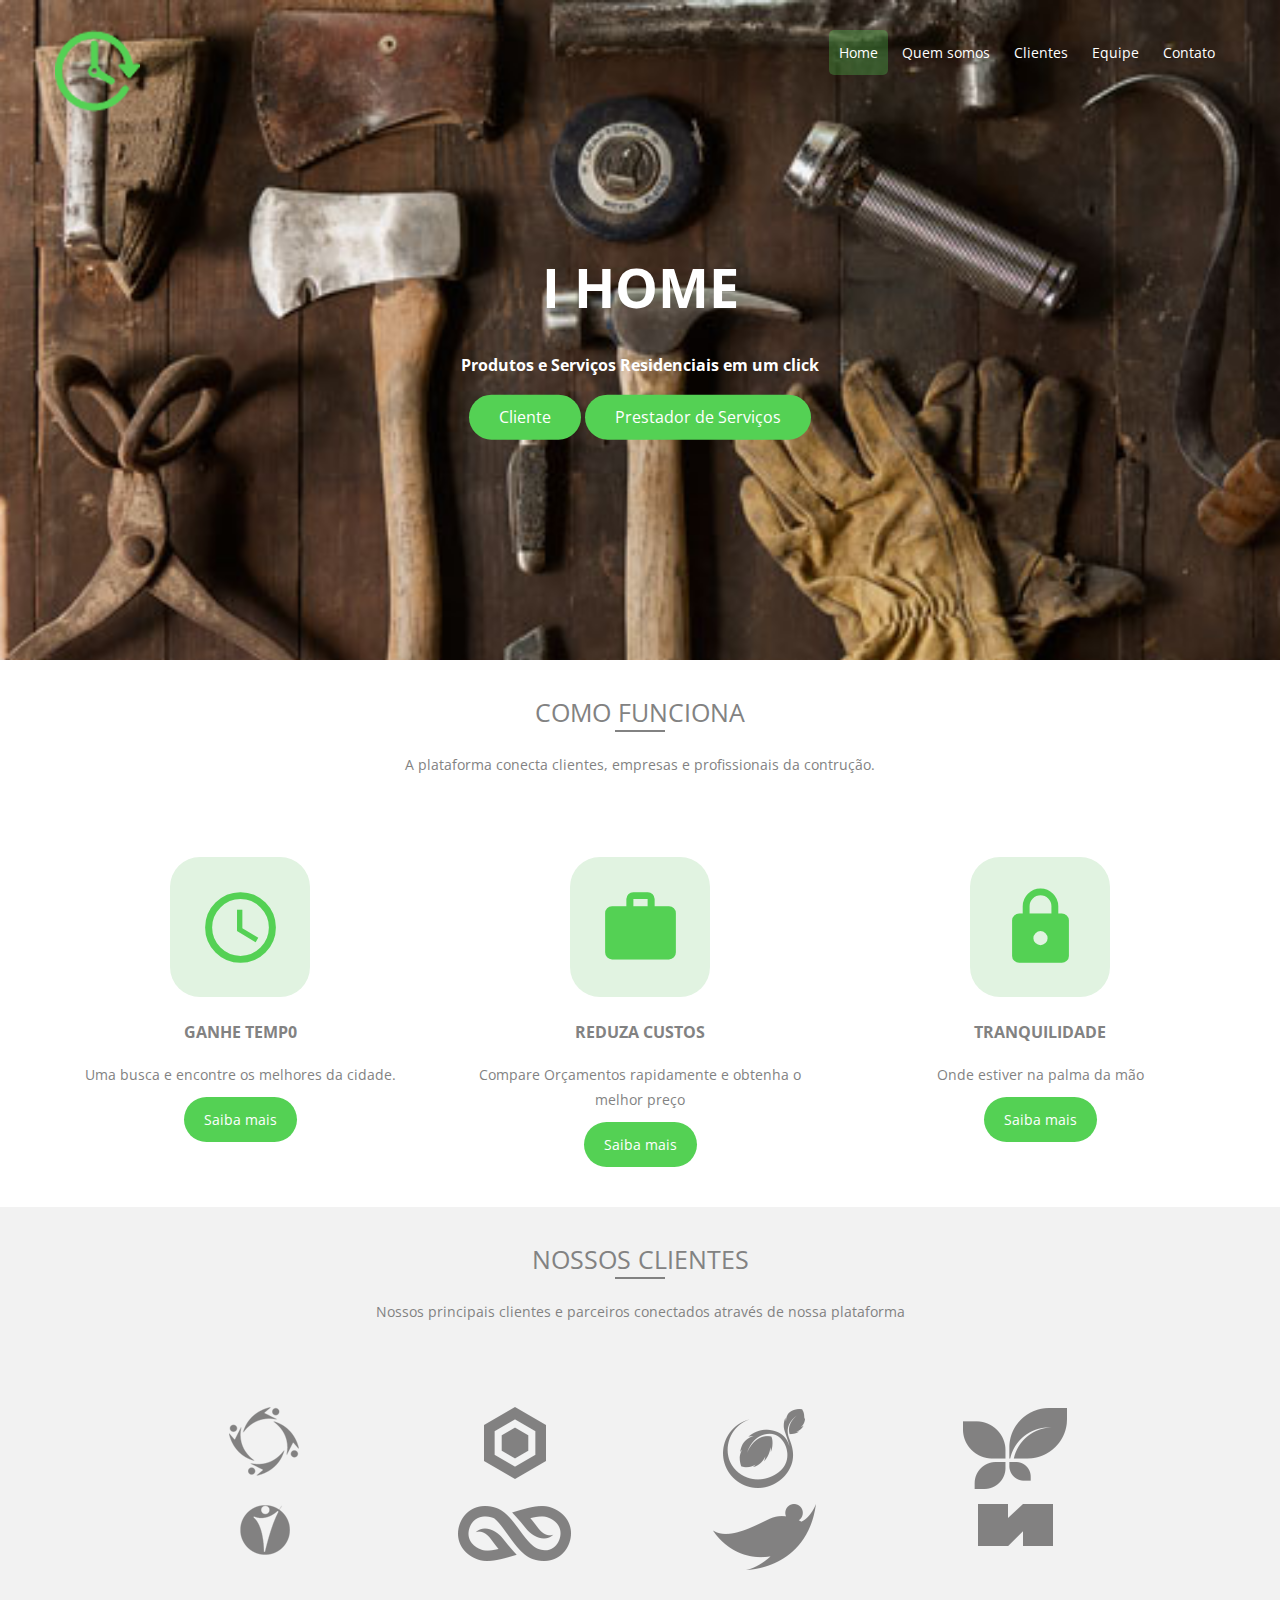
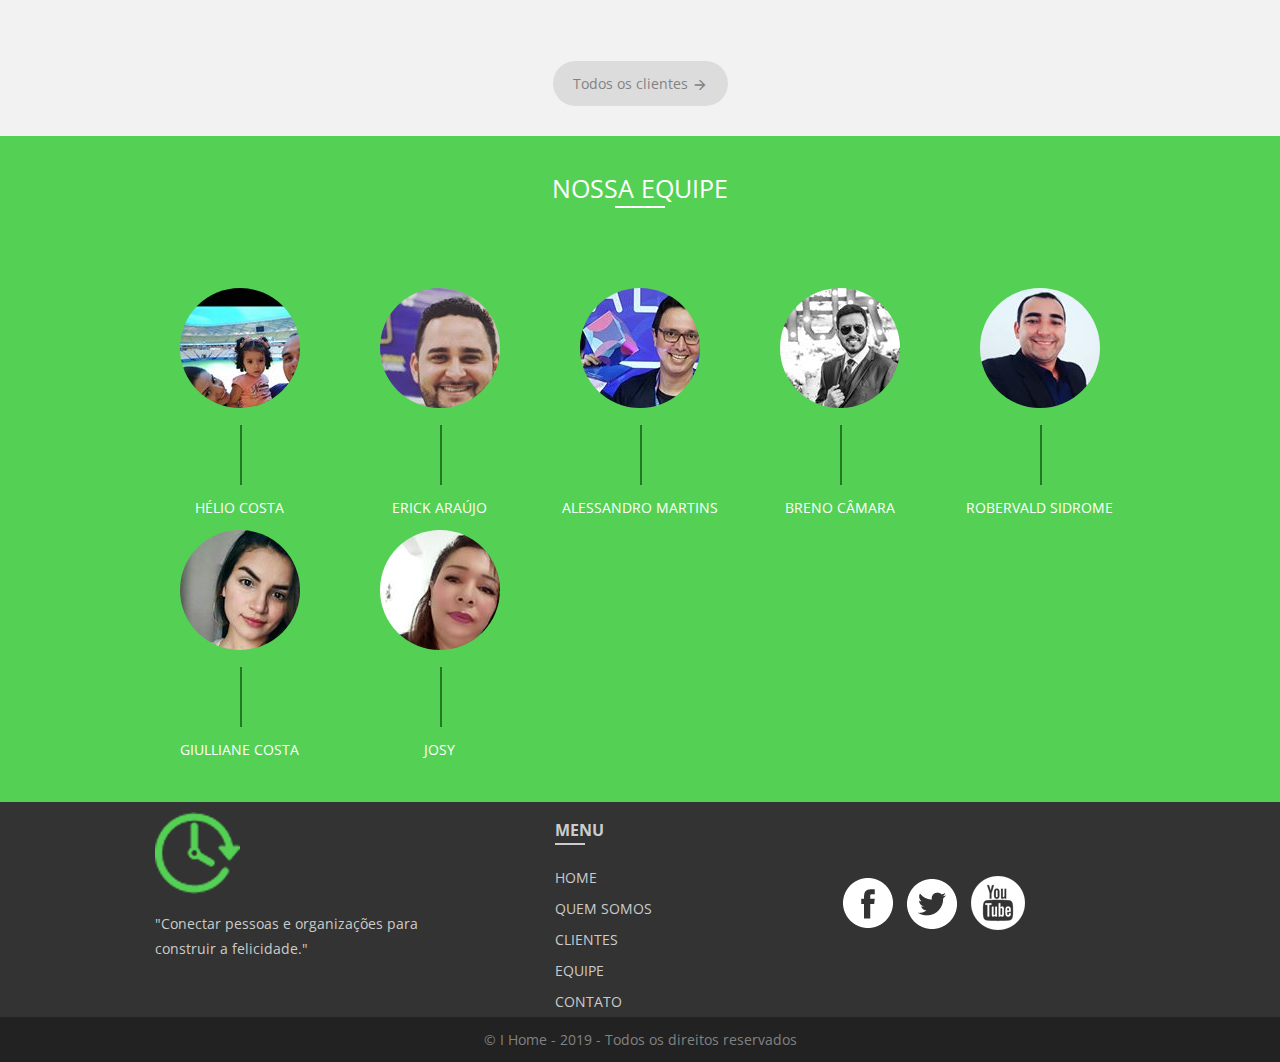
<file: index.html>
<!doctype html>
<html lang="pt-br">
<head>
  <meta charset="UTF-8">
  <meta http-equiv="X-UA-Compatible" content="IE=edge">
  <meta name="viewport" content="width=device-width, initial-scale=1">
  <title>IHome</title>
  <link href="https://fonts.googleapis.com/css?family=Open+Sans" rel="stylesheet">
  <link href="https://fonts.googleapis.com/icon?family=Material+Icons" rel="stylesheet">
  <link href="css/pages/home.min.css" rel="stylesheet">
</head>
<body>
  <header id="header" class="page-home">
    <div class="container">
      <div class="row">
        <div class="col col-desktop-3 col-6">
          
          <a href="index.html">
            <img src="images/clock.png" alt="Logo da IHome">
          </a>
        </div>
        <div class="col col-desktop-9 col-6">
          <nav>
            <ul>
              <li><a href="index.html" class="active">Home</a></li>
              <li><a href="quem-somos.html">Quem somos</a></li>
              <li><a href="clientes.html">Clientes</a></li>
              <li><a href="equipe.html">Equipe</a></li>
              <li><a href="contato.html">Contato</a></li>
            </ul>
          </nav>
        </div>
      </div>
      <div class="row">
        <div class="col col-desktop-12 title">
          <h1>I HOME</h1>
          <h3>Produtos e Serviços Residenciais em um click</h3>
          <a href="" class="btn">Cliente</a>
          <a href="" class="btn">Prestador de Serviços</a>
        </div>
      </div>
    </div>
  </header>
  <main>
    <section id="how-it-work" class="section section-center">
      <h2>Como funciona</h2>
      <p class="subtitle">A plataforma conecta clientes, empresas e profissionais da contrução.</p>

      <div class="container">
        <div class="row">
          <div class="col col-desktop-4">
            <div class="icon-container">
              <i class="material-icons">schedule</i>
            </div>
            <h3>GANHE TEMP0</h3>
            <p>Uma busca e encontre os melhores da cidade.</p>
            <p><a href="" class="btn">Saiba mais</a></p>
          </div>
          <div class="col col-desktop-4">
            <div class="icon-container">
              <i class="material-icons">work</i>
            </div>
            <h3>REDUZA CUSTOS</h3>
            <p>Compare Orçamentos rapidamente e obtenha o melhor preço</p>
            <p><a href="" class="btn">Saiba mais</a></p>
          </div>
          <div class="col col-desktop-4">
            <div class="icon-container">
              <i class="material-icons">https</i>
            </div>
            <h3>TRANQUILIDADE</h3>
            <p>Onde estiver na palma da mão</p>
            <p><a href="" class="btn">Saiba mais</a></p>
          </div>
        </div>
      </div>
    </section>
    <section id="customers" class="section section-center">
      <h2>NOSSOS CLIENTES</h2>
      <p class="subtitle">Nossos principais clientes e parceiros conectados através de nossa plataforma</p>

      <div class="container">
        <div class="row">
          <div class="col col-desktop-3"><img src="images/clientes/icon1.png" alt=""></div>
          <div class="col col-desktop-3"><img src="images/clientes/icon2.png" alt=""></div>
          <div class="col col-desktop-3"><img src="images/clientes/icon3.png" alt=""></div>
          <div class="col col-desktop-3"><img src="images/clientes/icon4.png" alt=""></div>
        </div>

        <div class="row">
          <div class="col col-desktop-3"><img src="images/clientes/icon5.png" alt=""></div>
          <div class="col col-desktop-3"><img src="images/clientes/icon6.png" alt=""></div>
          <div class="col col-desktop-3"><img src="images/clientes/icon7.png" alt=""></div>
          <div class="col col-desktop-3"><img src="images/clientes/icon8.png" alt=""></div>
        </div>
        <div class="row">
          <div class="col col-desktop-12">
            <a href="clientes.html" class="btn">Todos os clientes <i class="material-icons">arrow_forward</i></a>
          </div>
        </div>
      </div>
    </section>
    <section id="team" class="section section-center">
      <h2>Nossa equipe</h2>
      <p class="subtitle"></p>
      <div class="container">
        <div class="row">
          <div class="col col-offset-desktop-1 col-desktop-2">
            <div class="img-box-round"><img src="images/team/helio.jpg" alt=""></div>
            <p class="img-box-label">HÉLIO COSTA</p>
          </div>
          <div class="col col-desktop-2">
            <div class="img-box-round"><img src="images/team/erick.jpg" alt=""></div>
            <p class="img-box-label">ERICK ARAÚJO</p>
          </div>
          <div class="col col-desktop-2">
            <div class="img-box-round"><img src="images/team/alessandre.jpg" alt=""></div>
            <p class="img-box-label">ALESSANDRO MARTINS</p>
          </div>
          <div class="col col-desktop-2">
            <div class="img-box-round"><img src="images/team/brenocamara.jpg" alt=""></div>
            <p class="img-box-label">BRENO CÂMARA</p>
          </div>
          <div class="col col-desktop-2">
            <div class="img-box-round"><img src="images/team/robinho.jpg" alt=""></div>
            <p class="img-box-label">ROBERVALD SIDROME</p>
          </div>
        </div>
      </div>
      <div class="container">
        <div class="row">
          <div class="col col-offset-desktop-1 col-desktop-2">
            <div class="img-box-round"><img src="images/team/giulliane.jpg" alt=""></div>
            <p class="img-box-label">GIULLIANE COSTA</p>
          </div>
          <div class="col col-desktop-2">
            <div class="img-box-round"><img src="images/team/josilene.jpg" alt=""></div>
            <p class="img-box-label">JOSY</p>
          </div>
         
        </div>
      </div>
    </section>
  </main>
  <footer id="footer">
    <div class="container">
      <div class="row">
        <div class="col col-offset-desktop-1 col-desktop-3">
          <!--INCLUIR A LOGO DA PLATAFORMA-->
          <p><a href=""><img src="images/clock.png" alt="Logo da Chatschool"></a></p>
          <p>"Conectar pessoas e organizações para construir a felicidade."</p>
        </div>
        <div class="col col-offset-desktop-1 col-desktop-2 col-2">
          <h3>Menu</h3>
          <nav>
            <ul>
              <li><a href="index.html" class="active">Home</a></li>
              <li><a href="quem-somos.html">Quem somos</a></li>
              <li><a href="clientes.html">Clientes</a></li>
              <li><a href="equipe.html">Equipe</a></li>
              <li><a href="contato.html">Contato</a></li>
            </ul>
          </nav>
        </div>
        <div class="col col-desktop-3 social col-4">
          <a href=""><img src="images/social-facebook.png" alt=""></a>
          <a href=""><img src="images/social-twitter.png" alt=""></a>
          <a href=""><img src="images/social-youtube.png" alt=""></a>
        </div>
      </div>
    </div>
  </footer>

  <div id="copyright">
    &copy; I Home - 2019 - Todos os direitos reservados
  </div>
</body>
</html>
</file>
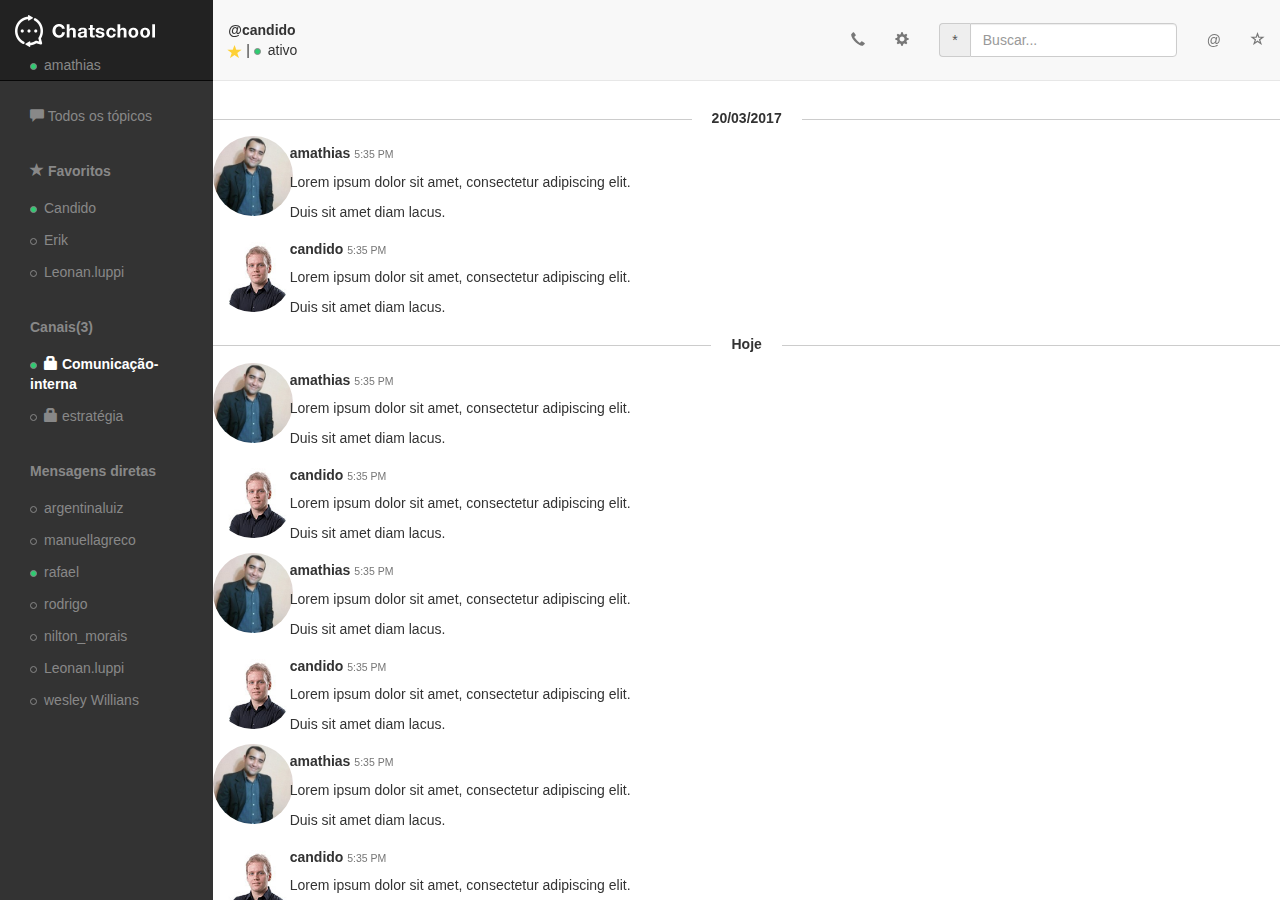
<file: projeto/index.html>
<!DOCTYPE html>
<html lang="pt-br">
<head>
  <base href="">
  <meta charset="utf-8">
  <meta http-equiv="X-UA-Compatible" content="IE=edge">
  <meta name="viewport" content="width=device-width, initial-scale=1">
  <!-- The above 3 meta tags *must* come first in the head; any other head content must come *after* these tags -->
  <title>chatschool</title>

  <!-- Bootstrap -->
  <link href="css/bootstrap.min.css" rel="stylesheet">
  <link rel="stylesheet" href="css/styles.css">

  <!-- HTML5 shim and Respond.js for IE8 support of HTML5 elements and media queries -->
  <!-- WARNING: Respond.js doesn't work if you view the page via file:// -->
  <!--[if lt IE 9]>
  <script src="https://oss.maxcdn.com/html5shiv/3.7.3/html5shiv.min.js"></script>
  <script src="https://oss.maxcdn.com/respond/1.4.2/respond.min.js"></script>
  <![endif]-->
</head>
<body>
<div class="container-fluid box-100-height">
  <div class="row box-100-height">
    <section id="sidenav" class="col-md-2 box-100-height">
      <div class="navbar navbar-inverse navbar-static-top">
        <div class="container-fluid">
          <div class="navbar-header">
            <a href="" class="navbar-brand">
              <img src="../images/logo.png" alt="">
            </a>
          </div>
          <ul id="me" class="nav navbar-nav">
            <li class="online"><a href="">amathias</a></li>
          </ul>
        </div>
      </div>

      <ul class="nav nav-pills nav-stacked">
        <li class="no-status">
          <a href=""><span class="glyphicon glyphicon-comment"></span> Todos os tópicos</a>
        </li>
      </ul>

      <ul class="nav nav-pills nav-stacked">
        <li class="nav-header">
          <span class="glyphicon glyphicon-star"></span> Favoritos
        </li>
        <li class="online">
          <a href="">Candido</a>
          <a href="" class="action">x</a>
        </li>
        <li>
          <a href="">Erik</a>
          <a href="" class="action">x</a>
        </li>
        <li>
          <a href="">Leonan.luppi</a>
          <a href="" class="action">x</a>
        </li>
      </ul>

      <ul class="nav nav-pills nav-stacked">
        <li class="nav-header">
          Canais(3)
        </li>
        <li class="online active">
          <a href=""><span class="glyphicon glyphicon-lock"></span> Comunicação-interna</a>
          <a href="" class="action">x</a>
        </li>
        <li>
          <a href=""><span class="glyphicon glyphicon-lock"></span> estratégia</a>
          <a href="" class="action">x</a>
        </li>
      </ul>

      <ul class="nav nav-pills nav-stacked">
        <li class="nav-header">
          Mensagens diretas
        </li>
        <li>
          <a href="">argentinaluiz</a>
          <a href="" class="action">x</a>
        </li>
        <li>
          <a href="">manuellagreco</a>
          <a href="" class="action">x</a>
        </li>
        <li class="online">
          <a href="">rafael</a>
          <a href="" class="action">x</a>
        </li>
        <li>
          <a href="">rodrigo</a>
          <a href="" class="action">x</a>
        </li>
        <li>
          <a href="">nilton_morais</a>
          <a href="" class="action">x</a>
        </li>
        <li>
          <a href="">Leonan.luppi</a>
          <a href="" class="action">x</a>
        </li>
        <li>
          <a href="">wesley Willians</a>
          <a href="" class="action">x</a>
        </li>
      </ul>
    </section>

    <section id="content" class="col-md-10 box-100-height">
      <div class="navbar navbar-default navbar-static-top">
        <div class="container-fluid">
          <ul id="chat-title" class="nav navbar-nav">
            <li>
              <span>
                <a href="" class="title">@candido</a>
                <a href="" class="favorite"><span class="glyphicon glyphicon-star"></span></a> |
                <a href="" class="status">ativo</a>
              </span>
            </li>
          </ul>
          <ul class="nav navbar-nav navbar-right">
            <li><a href=""><span class="glyphicon glyphicon-earphone"></span></a></li>
            <li><a href=""><span class="glyphicon glyphicon-cog"></span></a></li>
            <li>
              <form action="" class="navbar-form navbar-left">
                <div class="input-group">
                  <span class="input-group-addon">*</span>
                  <input type="text" class="form-control" placeholder="Buscar...">
                </div>
              </form>
            </li>
            <li><a href="">@</a></li>
            <li><a href=""><span class="glyphicon glyphicon-star-empty"></span></a></li>
          </ul>
        </div>
      </div>

      <div class="row">
        <div class="col-md-12 datetime-separator">
          <h5>20/03/2017</h5>
        </div>
      </div>

      <div class="row">
        <div class="col-md-1">
          <div class="img-box-round">
            <img src="../images/team/team1.jpg" alt="">
          </div>
        </div>
        <div class="col-md-11">
          <div class="row">
            <h5>amathias <small>5:35 PM</small></h5>
          </div>
          <div class="row">
            <p>Lorem ipsum dolor sit amet, consectetur adipiscing elit.</p>
            <p>Duis sit amet diam lacus.</p>
          </div>
        </div>
      </div>

      <div class="row">
        <div class="col-md-1">
          <div class="img-box-round">
            <img src="../images/team/team2.jpg" alt="">
          </div>
        </div>
        <div class="col-md-11">
          <div class="row">
            <h5>candido <small>5:35 PM</small></h5>
          </div>
          <div class="row">
            <p>Lorem ipsum dolor sit amet, consectetur adipiscing elit.</p>
            <p>Duis sit amet diam lacus.</p>
          </div>
        </div>
      </div>

      <div class="row">
        <div class="col-md-12 datetime-separator">
          <h5>Hoje</h5>
        </div>
      </div>

      <div class="row">
        <div class="col-md-1">
          <div class="img-box-round">
            <img src="../images/team/team1.jpg" alt="">
          </div>
        </div>
        <div class="col-md-11">
          <div class="row">
            <h5>amathias <small>5:35 PM</small></h5>
          </div>
          <div class="row">
            <p>Lorem ipsum dolor sit amet, consectetur adipiscing elit.</p>
            <p>Duis sit amet diam lacus.</p>
          </div>
        </div>
      </div>

      <div class="row">
        <div class="col-md-1">
          <div class="img-box-round">
            <img src="../images/team/team2.jpg" alt="">
          </div>
        </div>
        <div class="col-md-11">
          <div class="row">
            <h5>candido <small>5:35 PM</small></h5>
          </div>
          <div class="row">
            <p>Lorem ipsum dolor sit amet, consectetur adipiscing elit.</p>
            <p>Duis sit amet diam lacus.</p>
          </div>
        </div>
      </div>

      <div class="row">
        <div class="col-md-1">
          <div class="img-box-round">
            <img src="../images/team/team1.jpg" alt="">
          </div>
        </div>
        <div class="col-md-11">
          <div class="row">
            <h5>amathias <small>5:35 PM</small></h5>
          </div>
          <div class="row">
            <p>Lorem ipsum dolor sit amet, consectetur adipiscing elit.</p>
            <p>Duis sit amet diam lacus.</p>
          </div>
        </div>
      </div>

      <div class="row">
        <div class="col-md-1">
          <div class="img-box-round">
            <img src="../images/team/team2.jpg" alt="">
          </div>
        </div>
        <div class="col-md-11">
          <div class="row">
            <h5>candido <small>5:35 PM</small></h5>
          </div>
          <div class="row">
            <p>Lorem ipsum dolor sit amet, consectetur adipiscing elit.</p>
            <p>Duis sit amet diam lacus.</p>
          </div>
        </div>
      </div>

      <div class="row">
        <div class="col-md-1">
          <div class="img-box-round">
            <img src="../images/team/team1.jpg" alt="">
          </div>
        </div>
        <div class="col-md-11">
          <div class="row">
            <h5>amathias <small>5:35 PM</small></h5>
          </div>
          <div class="row">
            <p>Lorem ipsum dolor sit amet, consectetur adipiscing elit.</p>
            <p>Duis sit amet diam lacus.</p>
          </div>
        </div>
      </div>

      <div class="row">
        <div class="col-md-1">
          <div class="img-box-round">
            <img src="../images/team/team2.jpg" alt="">
          </div>
        </div>
        <div class="col-md-11">
          <div class="row">
            <h5>candido <small>5:35 PM</small></h5>
          </div>
          <div class="row">
            <p>Lorem ipsum dolor sit amet, consectetur adipiscing elit.</p>
            <p>Duis sit amet diam lacus.</p>
          </div>
        </div>
      </div>

      <div class="row">
        <div class="col-md-1">
          <div class="img-box-round">
            <img src="../images/team/team1.jpg" alt="">
          </div>
        </div>
        <div class="col-md-11">
          <div class="row">
            <h5>amathias <small>5:35 PM</small></h5>
          </div>
          <div class="row">
            <p>Lorem ipsum dolor sit amet, consectetur adipiscing elit.</p>
            <p>Duis sit amet diam lacus.</p>
          </div>
        </div>
      </div>

      <div class="row">
        <div class="col-md-1">
          <div class="img-box-round">
            <img src="../images/team/team2.jpg" alt="">
          </div>
        </div>
        <div class="col-md-11">
          <div class="row">
            <h5>candido <small>5:35 PM</small></h5>
          </div>
          <div class="row">
            <p>Lorem ipsum dolor sit amet, consectetur adipiscing elit.</p>
            <p>Duis sit amet diam lacus.</p>
          </div>
        </div>
      </div>

      <div class="row">
        <div class="col-md-1">
          <div class="img-box-round">
            <img src="../images/team/team1.jpg" alt="">
          </div>
        </div>
        <div class="col-md-11">
          <div class="row">
            <h5>amathias <small>5:35 PM</small></h5>
          </div>
          <div class="row">
            <p>Lorem ipsum dolor sit amet, consectetur adipiscing elit.</p>
            <p>Duis sit amet diam lacus.</p>
          </div>
        </div>
      </div>

      <div class="row">
        <div class="col-md-1">
          <div class="img-box-round">
            <img src="../images/team/team2.jpg" alt="">
          </div>
        </div>
        <div class="col-md-11">
          <div class="row">
            <h5>candido <small>5:35 PM</small></h5>
          </div>
          <div class="row">
            <p>Lorem ipsum dolor sit amet, consectetur adipiscing elit.</p>
            <p>Duis sit amet diam lacus.</p>
          </div>
        </div>
      </div>

      <div class="row">
        <div class="col-md-1">
          <div class="img-box-round">
            <img src="../images/team/team1.jpg" alt="">
          </div>
        </div>
        <div class="col-md-11">
          <div class="row">
            <h5>amathias <small>5:35 PM</small></h5>
          </div>
          <div class="row">
            <p>Lorem ipsum dolor sit amet, consectetur adipiscing elit.</p>
            <p>Duis sit amet diam lacus.</p>
          </div>
        </div>
      </div>

      <div class="row">
        <div class="col-md-1">
          <div class="img-box-round">
            <img src="../images/team/team2.jpg" alt="">
          </div>
        </div>
        <div class="col-md-11">
          <div class="row">
            <h5>candido <small>5:35 PM</small></h5>
          </div>
          <div class="row">
            <p>Lorem ipsum dolor sit amet, consectetur adipiscing elit.</p>
            <p>Duis sit amet diam lacus.</p>
          </div>
        </div>
      </div>
    </section>
  </div>
</div>

<!-- jQuery (necessary for Bootstrap's JavaScript plugins) -->
<script src="https://ajax.googleapis.com/ajax/libs/jquery/1.12.4/jquery.min.js"></script>
<!-- Include all compiled plugins (below), or include individual files as needed -->
<script src="js/bootstrap.min.js"></script>
</body>
</html>
</file>
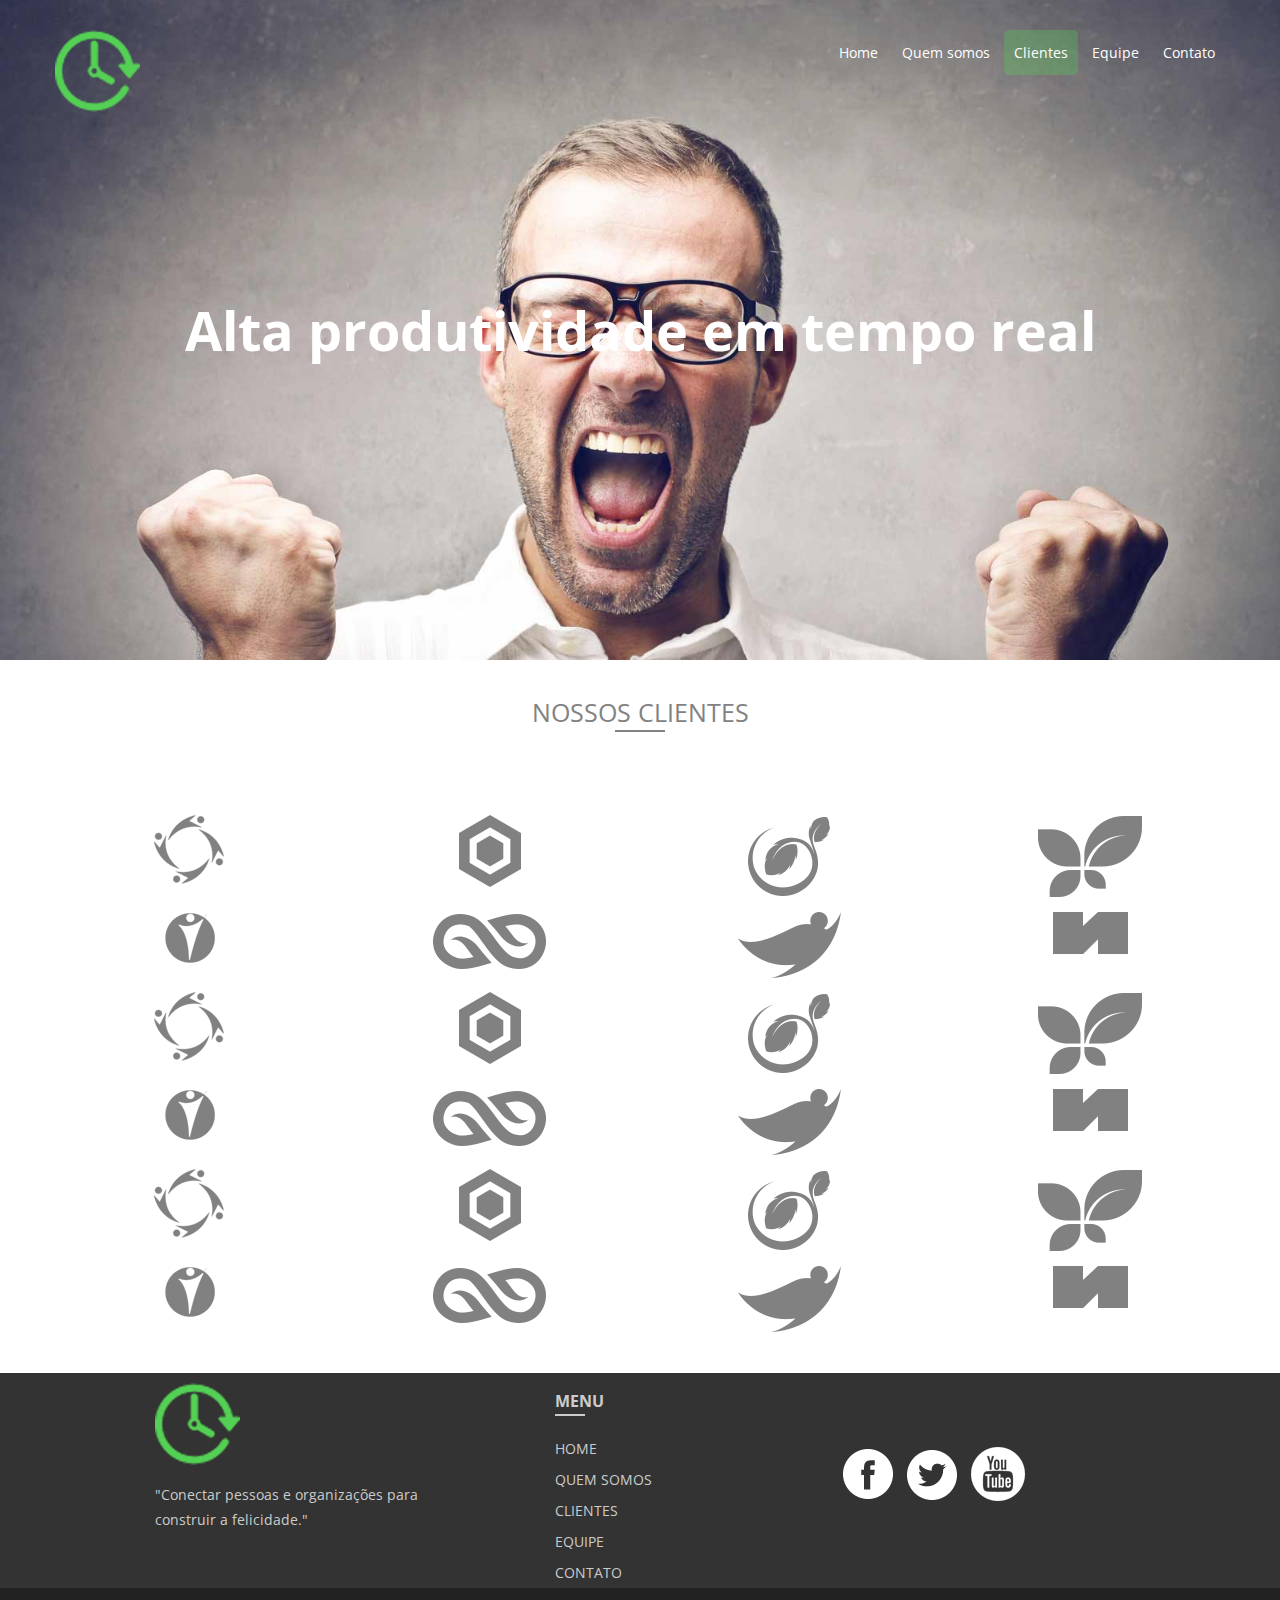
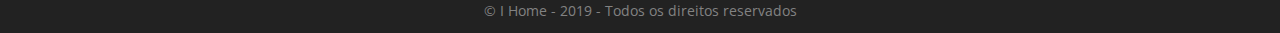
<file: clientes.html>
<!doctype html>
<html lang="pt-br">
<head>
  <meta charset="UTF-8">
  <meta http-equiv="X-UA-Compatible" content="IE=edge">
  <meta name="viewport" content="width=device-width, initial-scale=1">
  <title>Clientes - I Home</title>
  <link href="https://fonts.googleapis.com/css?family=Open+Sans" rel="stylesheet">
  <link href="https://fonts.googleapis.com/icon?family=Material+Icons" rel="stylesheet">
  <link href="css/pages/clientes.min.css" rel="stylesheet">
</head>
<body>
<header id="header" class="page-clientes">
  <div class="container">
    <div class="row">
      <div class="col col-desktop-3 col-6">
        <a href="index.html">
          <img src="images/clock.png" alt="Logo da Chatschool">
        </a>
      </div>
      <div class="col col-desktop-9 col-6">
        <nav>
          <ul>
            <li><a href="index.html">Home</a></li>
            <li><a href="quem-somos.html">Quem somos</a></li>
            <li><a href="clientes.html" class="active">Clientes</a></li>
            <li><a href="equipe.html">Equipe</a></li>
            <li><a href="contato.html">Contato</a></li>
          </ul>
        </nav>
      </div>
    </div>
    <div class="row">
      <div class="col col-desktop-12 title">
        <h1>Alta produtividade em tempo real</h1>
      </div>
    </div>
  </div>
</header>
<main>
  <section id="customers" class="section section-center">
    <h2>Nossos clientes</h2>
    <p class="subtitle"></p>

    <div class="container">
      <div class="row">
        <div class="col col-desktop-3 col-3"><img src="images/clientes/icon1.png" alt=""></div>
        <div class="col col-desktop-3 col-3"><img src="images/clientes/icon2.png" alt=""></div>
        <div class="col col-desktop-3 col-3"><img src="images/clientes/icon3.png" alt=""></div>
        <div class="col col-desktop-3 col-3"><img src="images/clientes/icon4.png" alt=""></div>
      </div>

      <div class="row">
        <div class="col col-desktop-3 col-3"><img src="images/clientes/icon5.png" alt=""></div>
        <div class="col col-desktop-3 col-3"><img src="images/clientes/icon6.png" alt=""></div>
        <div class="col col-desktop-3 col-3"><img src="images/clientes/icon7.png" alt=""></div>
        <div class="col col-desktop-3 col-3"><img src="images/clientes/icon8.png" alt=""></div>
      </div>
      <div class="row">
        <div class="col col-desktop-3 col-3"><img src="images/clientes/icon1.png" alt=""></div>
        <div class="col col-desktop-3 col-3"><img src="images/clientes/icon2.png" alt=""></div>
        <div class="col col-desktop-3 col-3"><img src="images/clientes/icon3.png" alt=""></div>
        <div class="col col-desktop-3 col-3"><img src="images/clientes/icon4.png" alt=""></div>
      </div>

      <div class="row">
        <div class="col col-desktop-3 col-3"><img src="images/clientes/icon5.png" alt=""></div>
        <div class="col col-desktop-3 col-3"><img src="images/clientes/icon6.png" alt=""></div>
        <div class="col col-desktop-3 col-3"><img src="images/clientes/icon7.png" alt=""></div>
        <div class="col col-desktop-3 col-3"><img src="images/clientes/icon8.png" alt=""></div>
      </div>
      <div class="row">
        <div class="col col-desktop-3 col-3"><img src="images/clientes/icon1.png" alt=""></div>
        <div class="col col-desktop-3 col-3"><img src="images/clientes/icon2.png" alt=""></div>
        <div class="col col-desktop-3 col-3"><img src="images/clientes/icon3.png" alt=""></div>
        <div class="col col-desktop-3 col-3"><img src="images/clientes/icon4.png" alt=""></div>
      </div>

      <div class="row">
        <div class="col col-desktop-3 col-3"><img src="images/clientes/icon5.png" alt=""></div>
        <div class="col col-desktop-3 col-3"><img src="images/clientes/icon6.png" alt=""></div>
        <div class="col col-desktop-3 col-3"><img src="images/clientes/icon7.png" alt=""></div>
        <div class="col col-desktop-3 col-3"><img src="images/clientes/icon8.png" alt=""></div>
      </div>
    </div>
  </section>
</main>
<footer id="footer">
  <div class="container">
    <div class="row">
      <div class="col col-offset-desktop-1 col-desktop-3">
        <p><a href=""><img src="images/clock.png" alt="Logo da Chatschool"></a></p>
        <p>"Conectar pessoas e organizações para construir a felicidade."</p>
      </div>
      <div class="col col-offset-desktop-1 col-desktop-2 col-2">
        <h3>Menu</h3>
        <nav>
          <ul>
            <li><a href="/" class="active">Home</a></li>
            <li><a href="quem-somos.html">Quem somos</a></li>
            <li><a href="clientes.html">Clientes</a></li>
            <li><a href="equipe.html">Equipe</a></li>
            <li><a href="contato.html">Contato</a></li>
          </ul>
        </nav>
      </div>
      <div class="col col-desktop-3 social col-4">
        <a href=""><img src="images/social-facebook.png" alt=""></a>
        <a href=""><img src="images/social-twitter.png" alt=""></a>
        <a href=""><img src="images/social-youtube.png" alt=""></a>
      </div>
    </div>
  </div>
</footer>

<div id="copyright">
  &copy; I Home - 2019 - Todos os direitos reservados
</div>
</body>
</html>
</file>
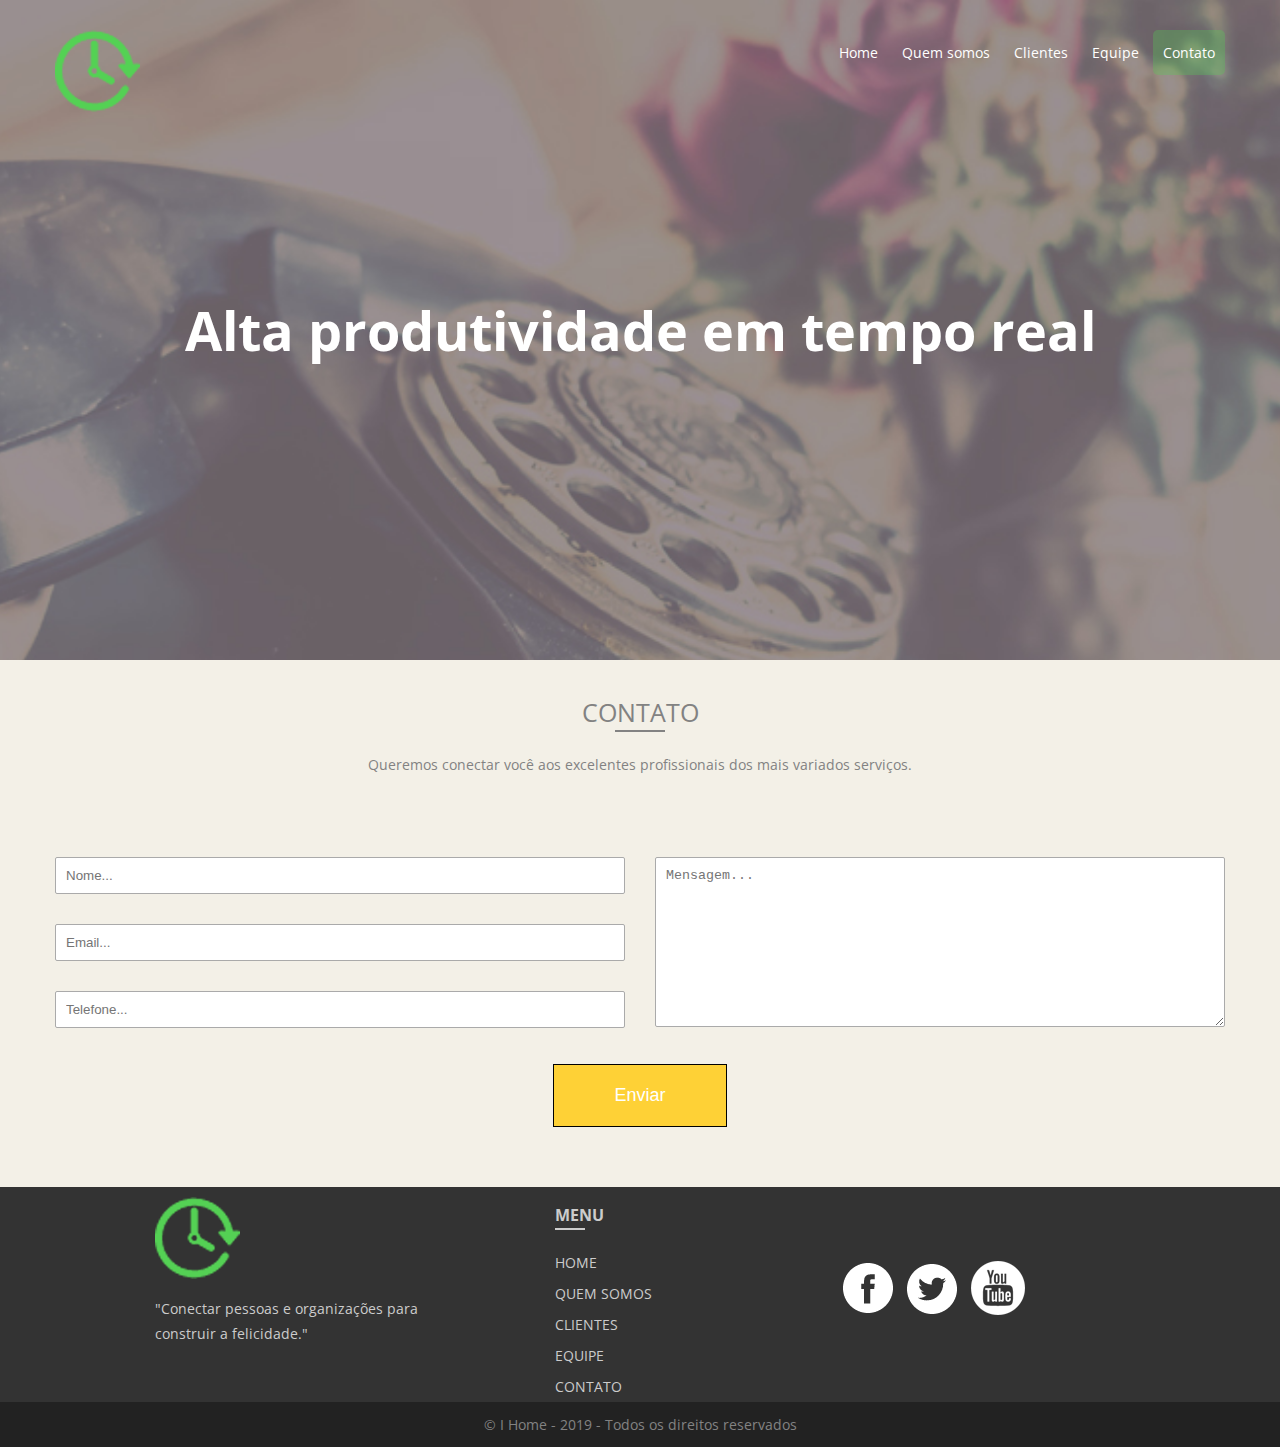
<file: contato.html>
<!doctype html>
<html lang="pt-br">
<head>
  <meta charset="UTF-8">
  <meta http-equiv="X-UA-Compatible" content="IE=edge">
  <meta name="viewport" content="width=device-width, initial-scale=1">
  <title>Contato - I Home</title>
  <link href="https://fonts.googleapis.com/css?family=Open+Sans" rel="stylesheet">
  <link href="https://fonts.googleapis.com/icon?family=Material+Icons" rel="stylesheet">
  <link href="css/pages/contato.min.css" rel="stylesheet">
</head>
<body>
<header id="header" class="page-contato">
  <div class="container">
    <div class="row">
      <div class="col col-desktop-3 col-6">
        <a href="index.html">
          <img src="images/clock.png" alt="Logo da Chatschool">
        </a>
      </div>
      <div class="col col-desktop-9 col-6">
        <nav>
          <ul>
            <li><a href="index.html">Home</a></li>
            <li><a href="quem-somos.html">Quem somos</a></li>
            <li><a href="clientes.html">Clientes</a></li>
            <li><a href="equipe.html">Equipe</a></li>
            <li><a href="contato.html" class="active">Contato</a></li>
          </ul>
        </nav>
      </div>
    </div>
    <div class="row">
      <div class="col col-desktop-12 title">
        <h1>Alta produtividade em tempo real</h1>
      </div>
    </div>
  </div>
</header>
<main>
  <section class="section section-center">
    <h2>Contato</h2>
    <p class="subtitle">
      Queremos conectar você aos excelentes profissionais dos mais variados serviços.
    </p>

    <div class="container">
      <https://github.com/dwyl/html-form-send-email-via-google-script-without-server>
      <form action="https://script.google.com/macros/s/AKfycbzwr5wrIL9yQUw3Lh83wjqIw05peunLi-iUHiNVMgQ9WgXbj3AM/exec" class="row" method="post">
        <div class="col col-desktop-6 col-6">
          <div class="input-control">
            <input id="nome" name="nome" type="text" required placeholder="Nome...">
            <label for="nome">Nome*</label>
          </div>
          <div class="input-control">
            <input id="email" name="email" type="email" required placeholder="Email...">
            <label for="email">Email*</label>
          </div>
          <div class="input-control">
            <input id="telefone" name="telefone" type="number" placeholder="Telefone...">
            <label for="telefone">Telefone</label>
          </div>
        </div>
        <div class="col col-desktop-6 col-6">
          <div class="input-control">
            <textarea id="mensagem" name="mensagem" id="" cols="30" rows="10" placeholder="Mensagem..."></textarea>
            <label for="mensagem">Telefone</label>
          </div>
        </div>
        <div class="col col-desktop-12 col-6">
          <input type="submit" value="Enviar" class="btn orange">
        </div>
      </form>
    </div>

  </section>
</main>
<footer id="footer">
  <div class="container">
    <div class="row">
      <div class="col col-offset-desktop-1 col-desktop-3">
        <p><a href=""><img src="images/clock.png" alt="Logo da Chatschool"></a></p>
        <p>"Conectar pessoas e organizações para construir a felicidade."</p>
      </div>
      <div class="col col-offset-desktop-1 col-desktop-2 col-2">
        <h3>Menu</h3>
        <nav>
          <ul>
            <li><a href="index.html" class="active">Home</a></li>
            <li><a href="quem-somos.html">Quem somos</a></li>
            <li><a href="clientes.html">Clientes</a></li>
            <li><a href="equipe.html">Equipe</a></li>
            <li><a href="contato.html">Contato</a></li>
          </ul>
        </nav>
      </div>
      <div class="col col-desktop-3 social col-4">
        <a href=""><img src="images/social-facebook.png" alt=""></a>
        <a href=""><img src="images/social-twitter.png" alt=""></a>
        <a href=""><img src="images/social-youtube.png" alt=""></a>
      </div>
    </div>
  </div>
</footer>

<div id="copyright">
  &copy; I Home - 2019 - Todos os direitos reservados
</div>

<script src="https://code.jquery.com/jquery-3.2.1.min.js"></script>
<script>
  $('form').submit(function (event) {
    event.preventDefault();
    $('form input[type="submit"]').val('Aguarde...')
        .attr('disabled', true);
    $.ajax({
      type: $('form').attr('method'),
      url: $('form').attr('action'),
      data: $('form').serialize(),
      success: function () {
        alert('Email enviado com sucesso');
        $('form').trigger('reset');

        $('form input[type="submit"]').val('Enviar')
        .attr('disabled', false);
      }
    });
  });
</script>

</body>
</html>
</file>
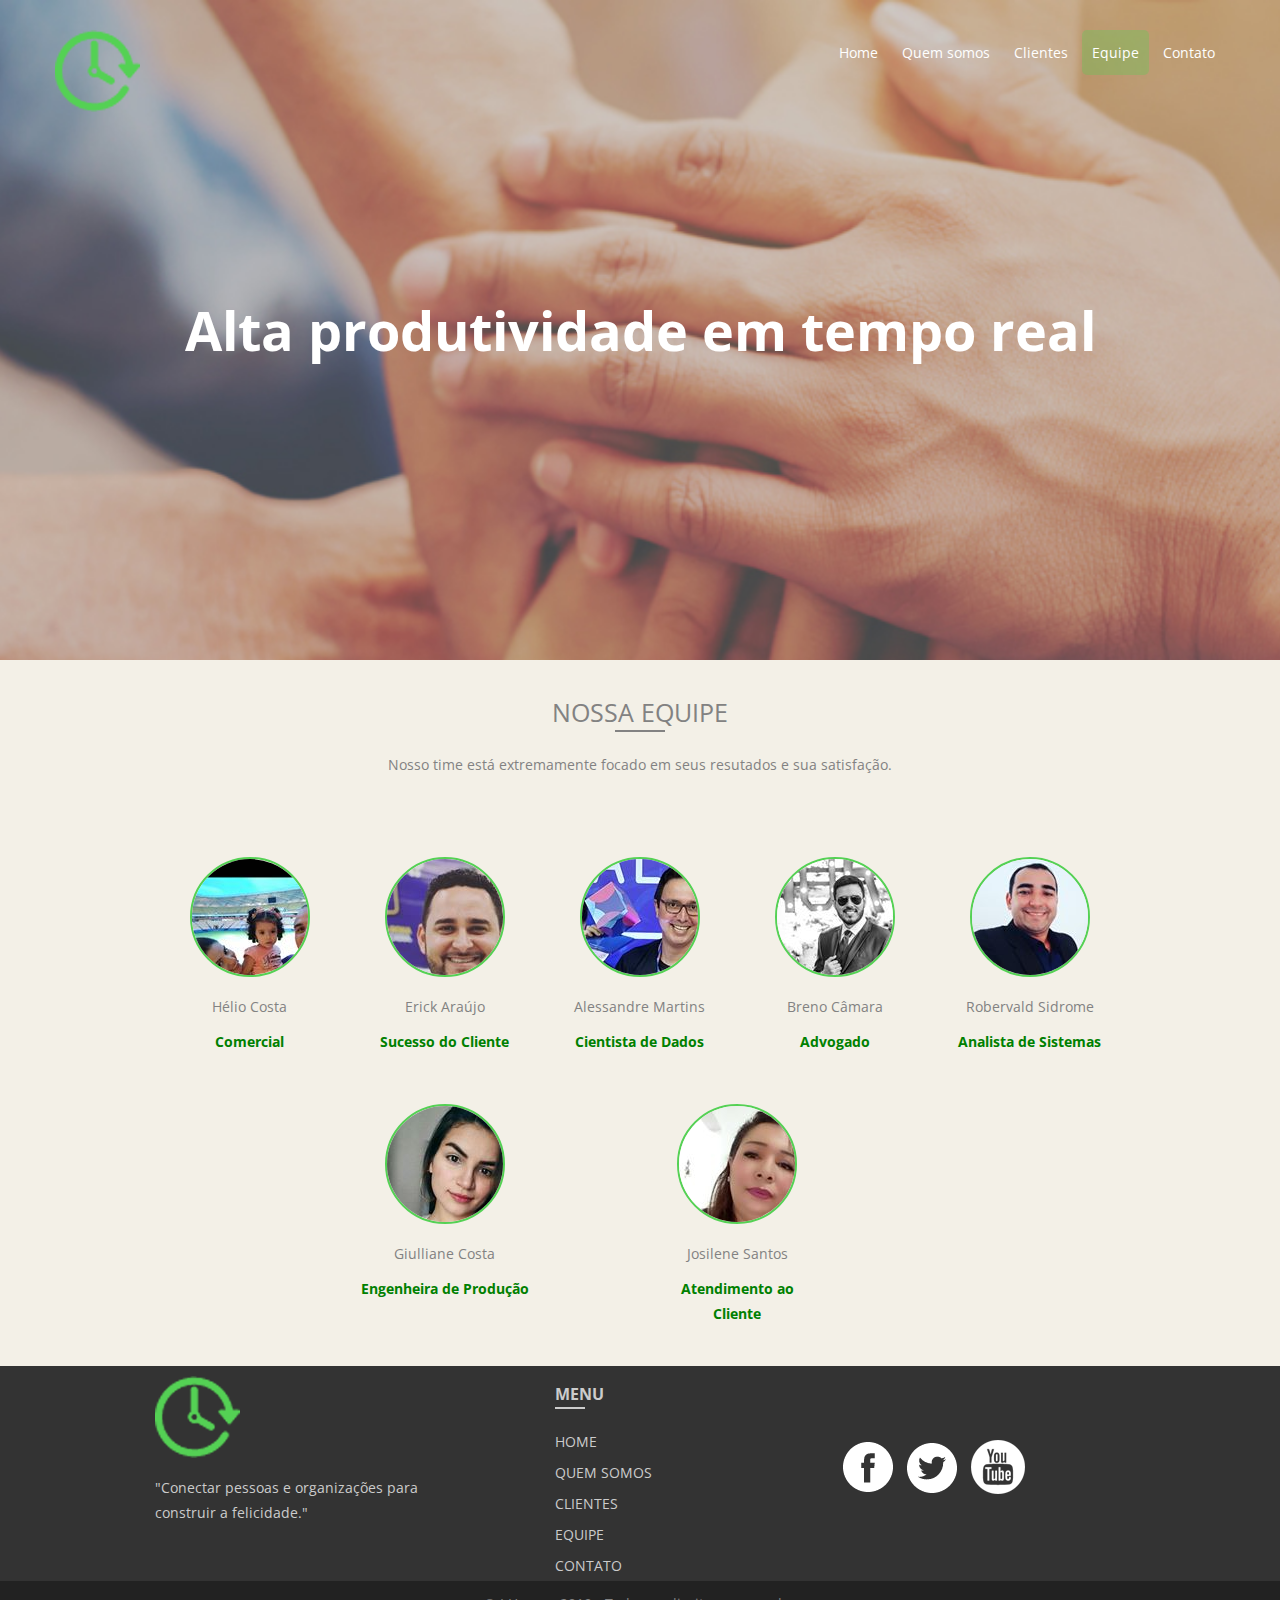
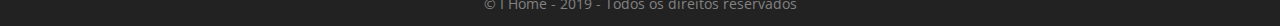
<file: equipe.html>
<!doctype html>
<html lang="pt-br">
<head>
  <meta charset="UTF-8">
  <meta http-equiv="X-UA-Compatible" content="IE=edge">
  <meta name="viewport" content="width=device-width, initial-scale=1">
  <title>Equipe - I Home</title>
  <link href="https://fonts.googleapis.com/css?family=Open+Sans" rel="stylesheet">
  <link href="https://fonts.googleapis.com/icon?family=Material+Icons" rel="stylesheet">
  <link href="css/pages/equipe.min.css" rel="stylesheet">
</head>
<body>
<header id="header" class="page-equipe">
  <div class="container">
    <div class="row">
      <div class="col col-desktop-3 col-6">
        <a href="index.html">
          <img src="images/clock.png" alt="Logo da Chatschool">
        </a>
      </div>
      <div class="col col-desktop-9 col-6">
        <nav>
          <ul>
            <li><a href="index.html">Home</a></li>
            <li><a href="quem-somos.html">Quem somos</a></li>
            <li><a href="clientes.html">Clientes</a></li>
            <li><a href="equipe.html" class="active">Equipe</a></li>
            <li><a href="contato.html">Contato</a></li>
          </ul>
        </nav>
      </div>
    </div>
    <div class="row">
      <div class="col col-desktop-12 title">
        <h1>Alta produtividade em tempo real</h1>
      </div>
    </div>
  </div>
</header>
<main>
  <section id="team" class="section section-center">
    <div class="container">
      <h2>Nossa equipe</h2>
      <p class="subtitle">
        Nosso time está extremamente focado em seus resutados e sua satisfação.
      </p>
      <div class="container">
        <div class="row">

          <!-- Description Helio Costa-->

          <div class="team-member col-2 col col-offset-desktop-1 col-desktop-2">
            <div class="img-box-round"><img src="images/team/helio.jpg" alt=""></div>
            <p class="img-box-label">Hélio Costa</p>
            <strong><p class="img-box-label" style="color: green">Comercial</p></strong>
            <div class="description">
              <h4>Muito prazer</h4>
              <p>Sou Hélio Costa fundador desta maravilhosa empresa, sou formado em Administração de empresas, 
                possuo vasta experiência financeira.
              </p>

              <div class="social">
                <a href=""><img src="images/social-facebook.png" alt=""></a>
                <a href=""><img src="images/social-twitter.png" alt=""></a>
                <a href=""><img src="images/social-youtube.png" alt=""></a>
              </div>
            </div>
          </div>

          <!--Fim Description Helio Costa-->


          <!-- Description Erick Araújo-->

          <div class="team-member col-2 col col-desktop-2">
            <div class="img-box-round"><img src="images/team/erick.jpg" alt=""></div>
            <p class="img-box-label">Erick Araújo</p>
            <strong><p class="img-box-label" style="color: green">Sucesso do Cliente</p></strong>
            <div class="description">
              <h4>Muito prazer</h4>
              <p>Sou o Erick, sou Administrador de Empresas e palestrantre, sou um comunicador e gerador de resultados para os parceiros e clientes</p>
              <div class="social">
                <a href=""><img src="images/social-facebook.png" alt=""></a>
                <a href=""><img src="images/social-twitter.png" alt=""></a>
                <a href=""><img src="images/social-youtube.png" alt=""></a>
              </div>
            </div>
          </div>

          <!--Fim Description Erick Araújo-->

          <!--Description Alessandre Martins-->

          <div class="team-member col-2 col col-desktop-2">
            <div class="img-box-round"><img src="images/team/alessandre.jpg" alt=""></div>
            <p class="img-box-label">Alessandre Martins</p>
            <strong><p class="img-box-label" style="color: green">Cientista de Dados</p></strong>
            <div class="description">
              <h4>Muito prazer</h4>
              <p>Sou cientista de dados, meu compromisso com vcê é que seus dados gerem informações e tragam resultados satisfatórios para o seu negócio.</p>

              <div class="social">
                <a href=""><img src="images/social-facebook.png" alt=""></a>
                <a href=""><img src="images/social-twitter.png" alt=""></a>
                <a href=""><img src="images/social-youtube.png" alt=""></a>
              </div>
            </div>
          </div>

          <!--Fim Description Alessandre Martins-->

          <!--Fim Description  Breno Câmara-->

          <div class="team-member col-2 col col-desktop-2">
            <div class="img-box-round"><img src="images/team/brenocamara.jpg" alt=""></div>
            <p class="img-box-label">Breno Câmara</p>
            <strong><p class="img-box-label" style="color: green">Advogado</p></strong>
            <div class="description">
              <h4>Muito prazer</h4>
              <p>Sou Breno, minha principal responsabilidade é respaudar essa empresa no que diz respeito as questôes júridicas.</p>

              <div class="social">
                <a href=""><img src="images/social-facebook.png" alt=""></a>
                <a href=""><img src="images/social-twitter.png" alt=""></a>
                <a href=""><img src="images/social-youtube.png" alt=""></a>
              </div>
            </div>
          </div>

          <!--Fim Description Breno Câmara-->

          <!--Description Robervald Sidrome-->

          <div class="team-member col-2 col col-desktop-2">
            <div class="img-box-round"><img src="images/team/robinho.jpg" alt=""></div>
            <p class="img-box-label">Robervald Sidrome</p>
            <strong><p class="img-box-label" style="color: green">Analista de Sistemas</p></strong>
            <div class="description">
              <h4>Muito prazer</h4>
              <p>Sou Robervald, atuo a mais de 10 anos na área de tecnologia, minha responsabilidade é ultrapassar as expectativas suas em relação ao âmbito tecnológico e inovação </p>

              <div class="social">
                <a href=""><img src="images/social-facebook.png" alt=""></a>
                <a href=""><img src="images/social-twitter.png" alt=""></a>
                <a href=""><img src="images/social-youtube.png" alt=""></a>
              </div>
            </div>
          </div>
          <!--Fim Description Breno Câmara-->
        </div>

        <div class="row">
 
          <!-- Description Giulliane Costa-->
          <div class="team-member col-2 col col-offset-desktop-2">
            <div class="img-box-round"><img src="images/team/giulliane.jpg" alt=""></div>
            <p class="img-box-label">Giulliane Costa</p>
            <strong><p class="img-box-label" style="color: green">Engenheira de Produção</p></strong>
            <div class="description">
              <h4>Muito prazer</h4>
              <p>Sou Giulliane, Engenheira de Produção.</p>
              <div class="social">
                <a href=""><img src="images/social-facebook.png" alt=""></a>
                <a href=""><img src="images/social-twitter.png" alt=""></a>
                <a href=""><img src="images/social-youtube.png" alt=""></a>
              </div>
            </div>
          </div>

          <!--Fim Description Giulliane Costa-->

          <!--Description Josy-->

          <div class="team-member col-2 col col-desktop-2">
            <div class="img-box-round"><img src="images/team/josilene.jpg" alt=""></div>
            <p class="img-box-label">Josilene Santos</p>
            <strong><p class="img-box-label" style="color: green">Atendimento ao Cliente</p></strong>
            <div class="description">
              <h4>Muito prazer</h4>
              <p>Sou Josilene, sou gestora comercial minha missão é atende-lo de forma sensacional.</p>

              <div class="social">
                <a href=""><img src="images/social-facebook.png" alt=""></a>
                <a href=""><img src="images/social-twitter.png" alt=""></a>
                <a href=""><img src="images/social-youtube.png" alt=""></a>
              </div>
            </div>
          </div>
          <!--Description Josy-->
        </div>
      </div>
    </div>
  </section>
</main>
<footer id="footer">
  <div class="container">
    <div class="row">
      <div class="col col-offset-desktop-1 col-desktop-3">
        <p><a href=""><img src="images/clock.png" alt="Logo da Chatschool"></a></p>
        <p>"Conectar pessoas e organizações para construir a felicidade."</p>
      </div>
      <div class="col col-offset-desktop-1 col-desktop-2 col-2">
        <h3>Menu</h3>
        <nav>
          <ul>
            <li><a href="/" class="active">Home</a></li>
            <li><a href="quem-somos.html">Quem somos</a></li>
            <li><a href="clientes.html">Clientes</a></li>
            <li><a href="equipe.html">Equipe</a></li>
            <li><a href="contato.html">Contato</a></li>
          </ul>
        </nav>
      </div>
      <div class="col col-desktop-3 social col-4">
        <a href=""><img src="images/social-facebook.png" alt=""></a>
        <a href=""><img src="images/social-twitter.png" alt=""></a>
        <a href=""><img src="images/social-youtube.png" alt=""></a>
      </div>
    </div>
  </div>
</footer>

<div id="copyright">
  &copy; I Home - 2019 - Todos os direitos reservados
</div>
</body>
</html>
</file>
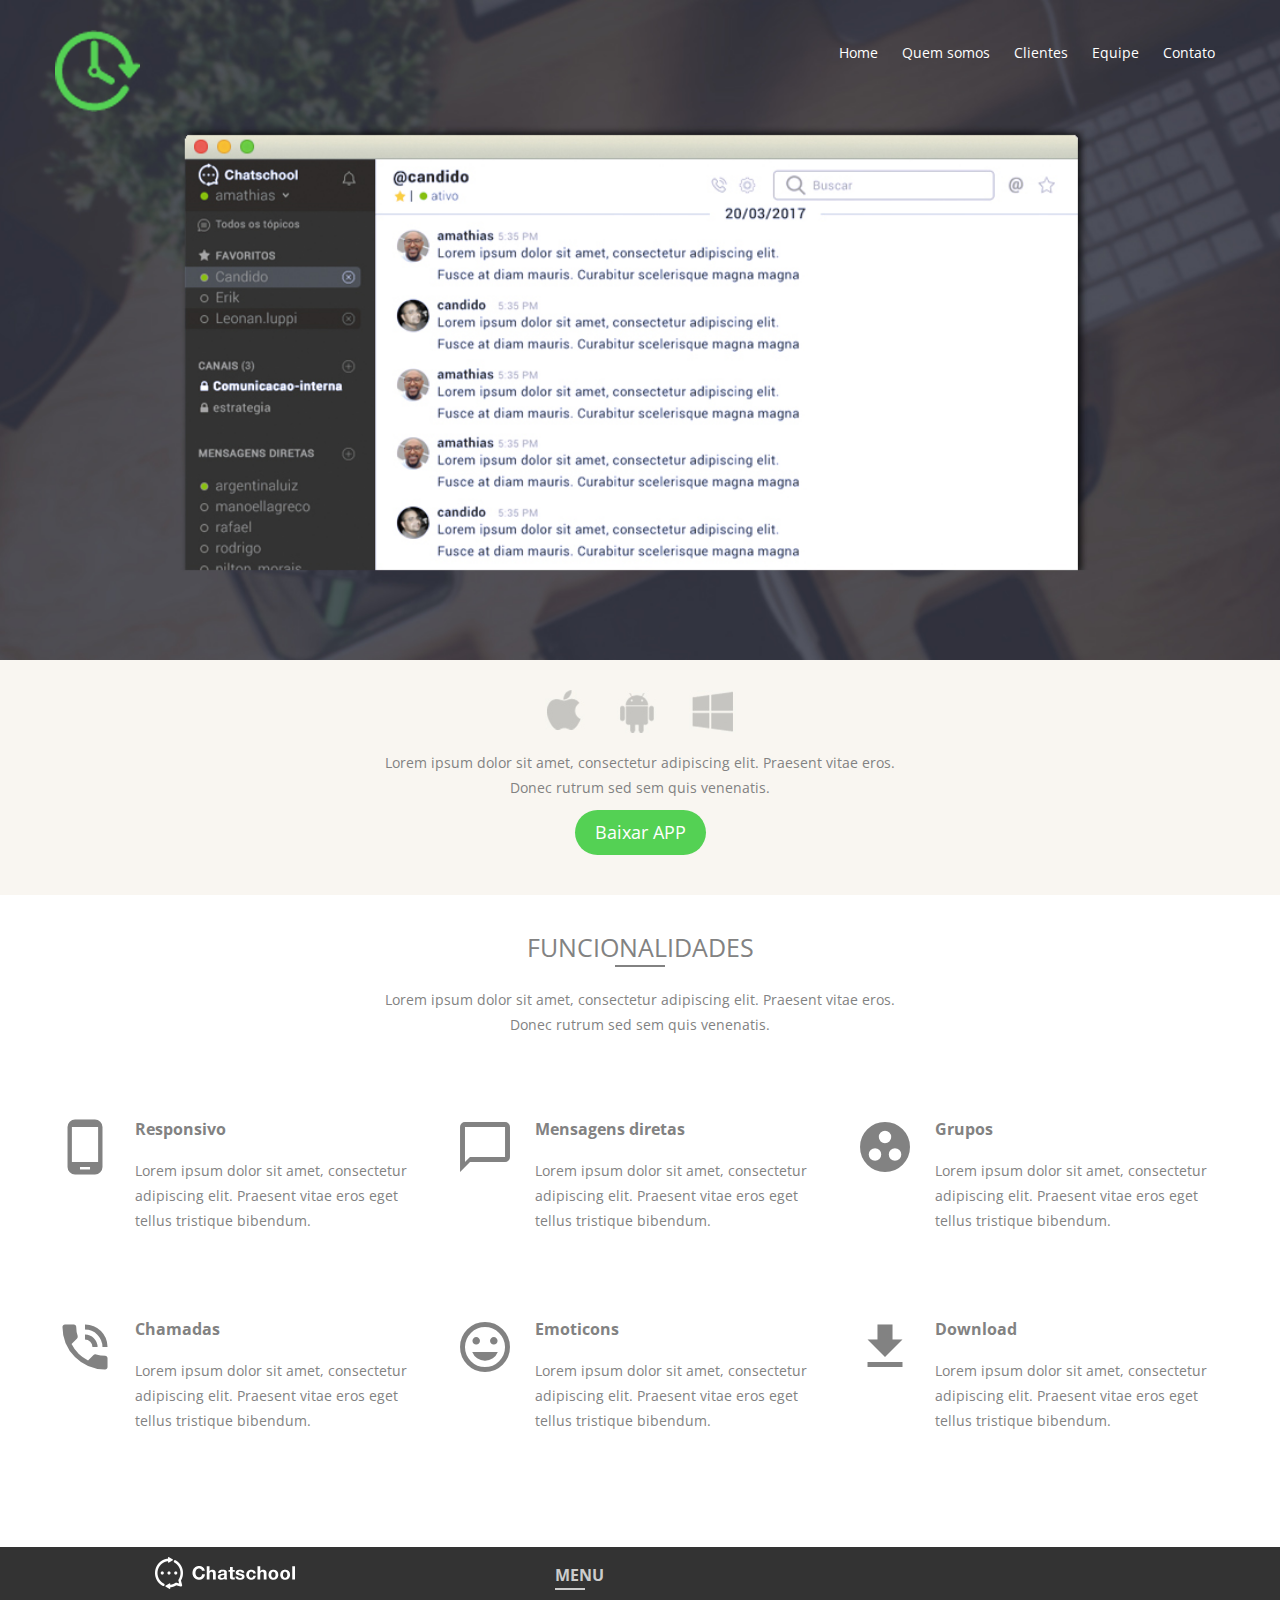
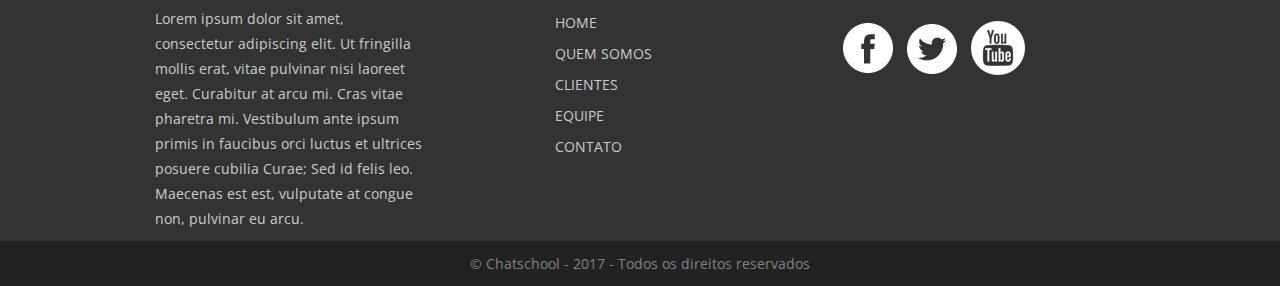
<file: produto.html>
<!doctype html>
<html lang="pt-br">
<head>
  <meta charset="UTF-8">
  <meta http-equiv="X-UA-Compatible" content="IE=edge">
  <meta name="viewport" content="width=device-width, initial-scale=1">
  <title>Produtos - Chatschool</title>
  <link href="https://fonts.googleapis.com/css?family=Open+Sans" rel="stylesheet">
  <link href="https://fonts.googleapis.com/icon?family=Material+Icons" rel="stylesheet">
  <link href="css/pages/produto.min.css" rel="stylesheet">
</head>
<body>
    
<!--  HEADER    -->
<header id="header" class="page-produto">
  <div class="container">
    <div class="row">
      <div class="col col-desktop-3 col-6">
        <a href="index.html">
          <img src="images/clock.png" alt="Logo da Chatschool">
        </a>
      </div>
      <div class="col col-desktop-9 col-6">
        <nav>
          <ul>
            <li><a href="index.html">Home</a></li>
            <li><a href="quem-somos.html">Quem somos</a></li>
            <li><a href="clientes.html">Clientes</a></li>
            <li><a href="equipe.html">Equipe</a></li>
            <li><a href="contato.html">Contato</a></li>
          </ul>
        </nav>
      </div>
    </div>
  </div>
</header>
<!--MAIN-->
<main>
  <section class="section section-center" id="download">
    <img src="images/produto_download.jpg" alt="">
    <p>Lorem ipsum dolor sit amet, consectetur adipiscing elit. Praesent vitae eros.<br>
      Donec rutrum sed sem quis venenatis.</p>
    <p><a href="" class="btn">Baixar APP</a></p>
  </section>
  <section class="section section-center" id="funcionalidades">
    <h2>Funcionalidades</h2>

    <p class="subtitle">Lorem ipsum dolor sit amet, consectetur adipiscing elit. Praesent vitae eros.<br>
      Donec rutrum sed sem quis venenatis.</p>

    <div class="container text-left">
      <div class="row">
        <div class="col col-desktop-4">
          <i class="material-icons">phone_android</i>
          <h3>Responsivo</h3>
          <p>Lorem ipsum dolor sit amet, consectetur adipiscing elit. Praesent vitae eros eget tellus tristique
            bibendum.</p>
        </div>
        <div class="col col-desktop-4">
          <i class="material-icons">chat_bubble_outline</i>
          <h3>Mensagens diretas</h3>
          <p>Lorem ipsum dolor sit amet, consectetur adipiscing elit. Praesent vitae eros eget tellus tristique
            bibendum.</p>
        </div>
        <div class="col col-desktop-4">
          <i class="material-icons">group_work</i>
          <h3>Grupos</h3>
          <p>Lorem ipsum dolor sit amet, consectetur adipiscing elit. Praesent vitae eros eget tellus tristique
            bibendum.</p>
        </div>
      </div>
      <div class="row">
        <div class="col col-desktop-4">
          <i class="material-icons">phone_in_talk</i>
          <h3>Chamadas</h3>
          <p>Lorem ipsum dolor sit amet, consectetur adipiscing elit. Praesent vitae eros eget tellus tristique
            bibendum.</p>
        </div>
        <div class="col col-desktop-4">
          <i class="material-icons">insert_emoticon</i>
          <h3>Emoticons</h3>
          <p>Lorem ipsum dolor sit amet, consectetur adipiscing elit. Praesent vitae eros eget tellus tristique
            bibendum.</p>
        </div>
        <div class="col col-desktop-4">
          <i class="material-icons">file_download</i>
          <h3>Download</h3>
          <p>Lorem ipsum dolor sit amet, consectetur adipiscing elit. Praesent vitae eros eget tellus tristique
            bibendum.</p>
        </div>
      </div>
    </div>

  </section>
</main>
<footer id="footer">
  <div class="container">
    <div class="row">
      <div class="col col-offset-desktop-1 col-desktop-3">
        <p><a href=""><img src="images/logo.png" alt="Logo da Chatschool"></a></p>
        <p>Lorem ipsum dolor sit amet, consectetur adipiscing elit. Ut fringilla mollis erat, vitae pulvinar nisi laoreet eget. Curabitur at arcu mi. Cras vitae pharetra mi. Vestibulum ante ipsum primis in faucibus orci luctus et ultrices posuere cubilia Curae; Sed id felis leo. Maecenas est est, vulputate at congue non, pulvinar eu arcu.</p>
      </div>
      <div class="col col-offset-desktop-1 col-desktop-2 col-2">
        <h3>Menu</h3>
        <nav>
          <ul>
            <li><a href="index.html" class="active">Home</a></li>
            <li><a href="quem-somos.html">Quem somos</a></li>
            <li><a href="clientes.html">Clientes</a></li>
            <li><a href="equipe.html">Equipe</a></li>
            <li><a href="contato.html">Contato</a></li>
          </ul>
        </nav>
      </div>
      <div class="col col-desktop-3 social col-4">
        <a href="facebook.com"><img src="images/social-facebook.png" alt=""></a>
        <a href=""><img src="images/social-twitter.png" alt=""></a>
        <a href=""><img src="images/social-youtube.png" alt=""></a>
      </div>
    </div>
  </div>
</footer>

<div id="copyright">
  &copy; Chatschool - 2017 - Todos os direitos reservados
</div>
</body>
</html>
</file>
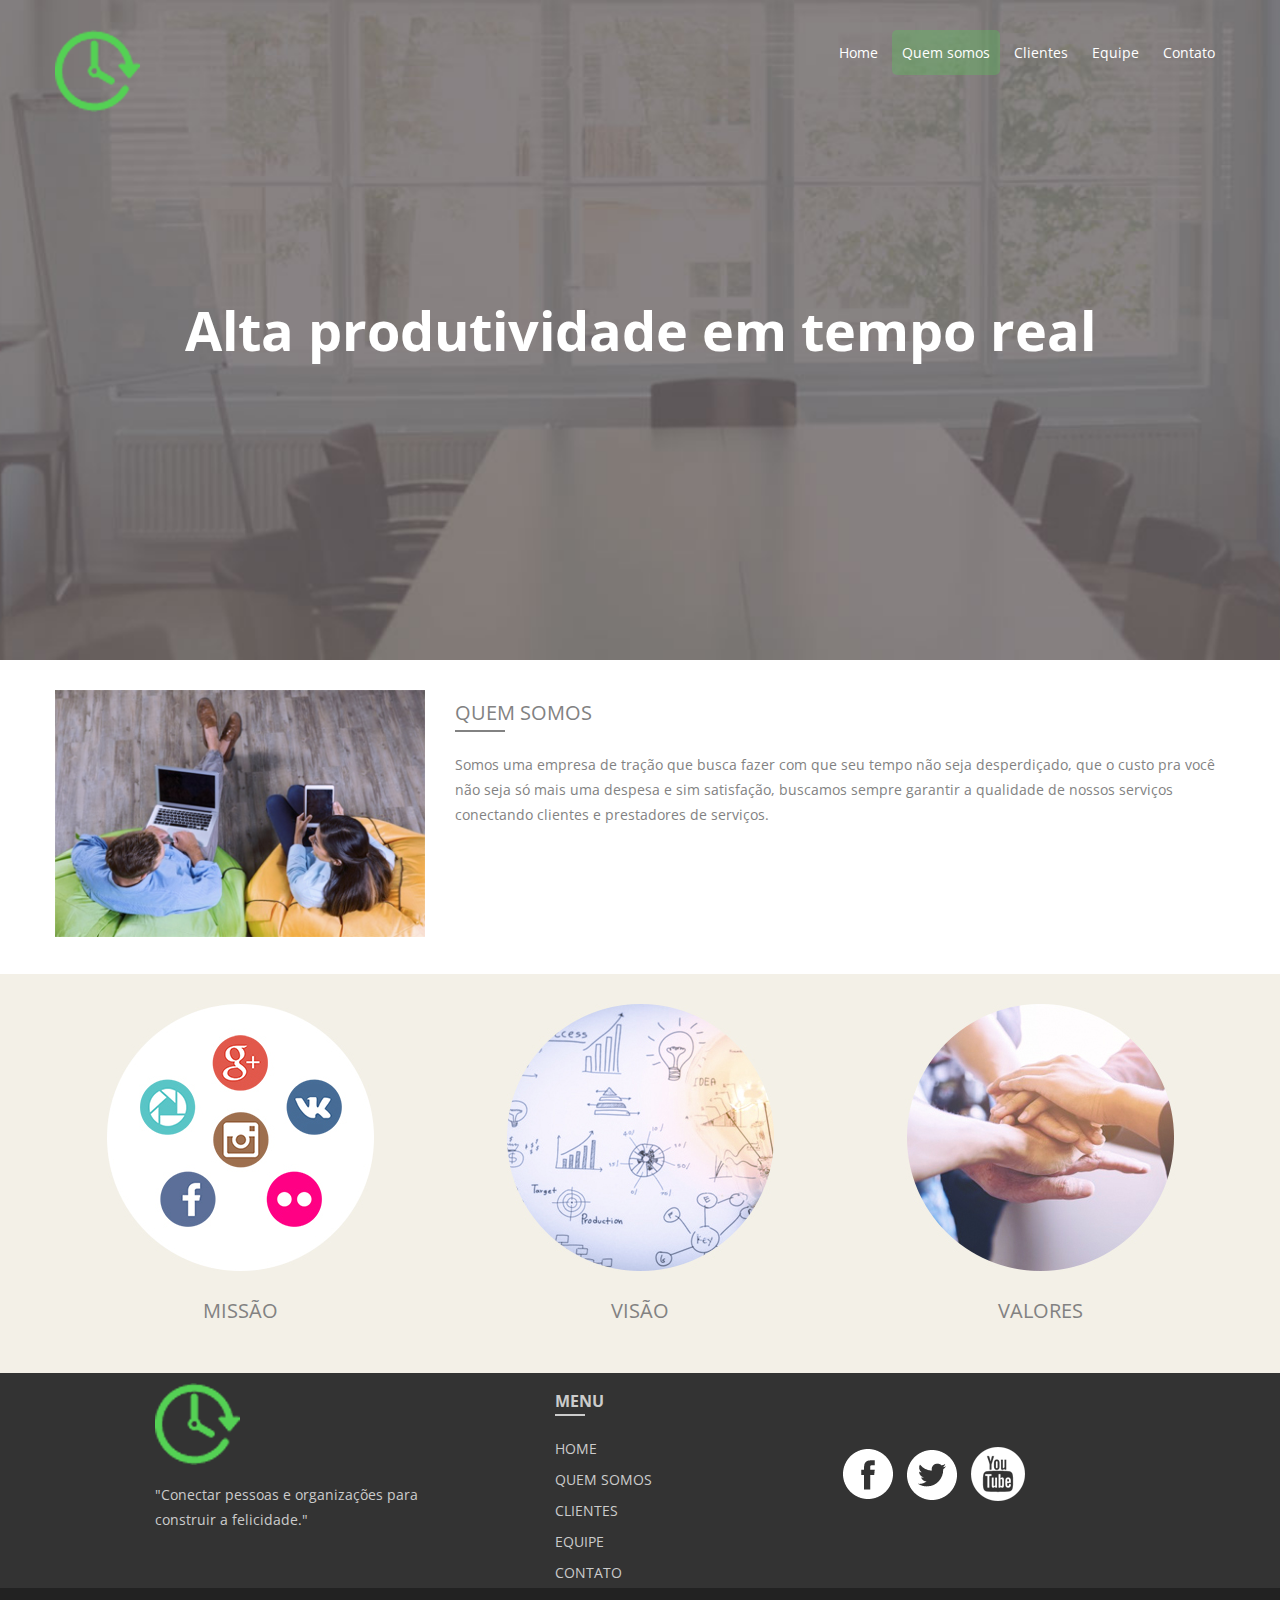
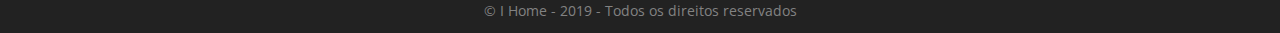
<file: quem-somos.html>
<!doctype html>
<html lang="pt-br">
<head>
  <meta charset="UTF-8">
  <meta http-equiv="X-UA-Compatible" content="IE=edge">
  <meta name="viewport" content="width=device-width, initial-scale=1">
  <title>Quem somos - I Home</title>
  <link href="https://fonts.googleapis.com/css?family=Open+Sans" rel="stylesheet">
  <link href="https://fonts.googleapis.com/icon?family=Material+Icons" rel="stylesheet">
  <link href="css/pages/quem-somos.min.css" rel="stylesheet">
</head>
<body>
<header id="header" class="page-quem-somos">
  <div class="container">
    <div class="row">
      <div class="col col-desktop-3 col-6">
        <a href="index.html">
          <img src="images/clock.png" alt="Logo da Chatschool">
        </a>
      </div>
      <div class="col col-desktop-9 col-6">
        <nav>
          <ul>
            <li><a href="index.html">Home</a></li>
            <li><a href="quem-somos.html" class="active">Quem somos</a></li>
            <li><a href="clientes.html">Clientes</a></li>
            <li><a href="equipe.html">Equipe</a></li>
            <li><a href="contato.html">Contato</a></li>
          </ul>
        </nav>
      </div>
    </div>
    <div class="row">
      <div class="col col-desktop-12 title">
        <h1>Alta produtividade em tempo real</h1>
      </div>
    </div>
  </div>
</header>
<main>
  <section class="section" id="intro">
    <div class="container">
      <div class="row">
        <div id="img-box" class="col col-desktop-4 col-6">
          <img src="images/quem-somos/quem-somos_01.jpg" alt="">
        </div>
        <div class="col col-desktop-8">
          <h2>Quem somos</h2>
          <p>Somos uma empresa de tração que busca fazer com que seu tempo não seja desperdiçado, que o custo pra você não seja só mais uma despesa e sim satisfação, buscamos sempre garantir a qualidade de nossos serviços conectando clientes e prestadores de serviços.</p>
        </div>
      </div>
    </div>
  </section>
  <section class="section section-center" id="valores">
    <div class="container">
      <div class="row">
        <div class="col col-desktop-4">
          <img src="images/quem-somos/quem-somos_02.jpg" alt="">
          <h2>Missão</h2>
          <p></p>
        </div>
        <div class="col col-desktop-4">
          <img src="images/quem-somos/quem-somos_03.jpg" alt="">
          <h2>Visão</h2>
          <p></p>
        </div>
        <div class="col col-desktop-4">
          <img src="images/quem-somos/quem-somos_04.jpg" alt="">
          <h2>Valores</h2>
          <p></p>
        </div>
      </div>
    </div>
  </section>
</main>
<footer id="footer">
  <div class="container">
    <div class="row">
      <div class="col col-offset-desktop-1 col-desktop-3">
        <p><a href=""><img src="images/clock.png" alt="Logo da Chatschool"></a></p>
        <p>"Conectar pessoas e organizações para construir a felicidade."</p>
      </div>
      <div class="col col-offset-desktop-1 col-desktop-2 col-2">
        <h3>Menu</h3>
        <nav>
          <ul>
            <li><a href="/" class="active">Home</a></li>
            <li><a href="quem-somos.html">Quem somos</a></li>
            <li><a href="clientes.html">Clientes</a></li>
            <li><a href="equipe.html">Equipe</a></li>
            <li><a href="contato.html">Contato</a></li>
          </ul>
        </nav>
      </div>
      <div class="col col-desktop-3 social col-4">
        <a href="https://www.facebook.com/sesimportshop/"><img src="images/social-facebook.png" alt=""></a>
        <a href=""><img src="images/social-twitter.png" alt=""></a>
        <a href=""><img src="images/social-youtube.png" alt=""></a>
      </div>
    </div>
  </div>
</footer>

<div id="copyright">
  &copy; I Home - 2019 - Todos os direitos reservados
</div>
</body>
</html>
</file>
<file: projeto/css/styles.css>
@import "../../css/icons.css";

html, body, .box-100-height {
    height: 100%;
}
#sidenav {
    background-color: #333333;
    color: #888;
    padding-right: 0;
    overflow-y: auto;
}

#sidenav a {
    color: #888;
}

#sidenav .navbar {
    margin-left: -15px;
}

#sidenav .nav-header {
    padding: 10px 15px;
    font-weight: bold;
    margin-top: 20px;
}

#sidenav .nav-pills>li>a {
    border-radius: 0;
    padding: 5px 15px;
}

#sidenav .nav-pills>li.active>a {
    background-color: transparent;
    color: #fff;
    font-weight: bold;
}

#sidenav .nav-pills>li>a:hover, #sidenav .nav-pills>li>a:focus {
    background-color: #222222;
}

#sidenav .nav>li>a:before, #chat-title a.status:before {
    content: '';
    display: inline-block;
    border: 1px solid #888;
    border-radius: 100%;
    width: 7px;
    height: 7px;
    vertical-align: middle;
    margin-right: 7px;
}

#sidenav .nav>li.no-status>a:before {
    display: none;
}

#sidenav .nav>li.online>a:before, #chat-title a.status:before {
    background-color: #2ecc71;
}

#sidenav .nav>li>a.action:before {
    display: none;
}

#sidenav .nav>li {
    position: relative;
}

#sidenav .nav>li>a.action {
    display: none;
    position: absolute;
    top: 5px;
    right:5px;
    z-index: 99;
    font-weight: bold;
    border: 2px solid #888;
    border-radius: 100%;
    color: #888;
    padding: 0 5px;
    font-size: 12px;
    text-align: center;
    height: 20px;
    line-height: 16px;
}

#sidenav .nav>li:hover>a.action {
    display: block;
}

#me li a {
    padding-top: 5px;
    padding-bottom: 5px;
}

#content {
    overflow-y: auto;
    overflow-x: hidden;
    padding: 0;
}

#content .navbar-nav>li>a {
    padding-top: 30px;
    padding-bottom: 30px;
}

#content .navbar-nav>li>.navbar-form {
    padding-top: 15px;
    padding-bottom: 15px;
}

#chat-title {
    position: relative;
    height: 80px;
}

#chat-title li {
    position: absolute;
    top: 50%;
    left: 0;
    transform: translate(0, -50%);
    display: block;
}

#chat-title li>span {
    white-space: nowrap;
}

#chat-title .title {
    display: block;
    font-weight: bold;
}

#chat-title li a {
    color: #333;
}

#chat-title li a.favorite span {
    color: #fed136;
    vertical-align: middle;
}

#content h5 {
    font-weight: bold;
}

#content .datetime-separator {
    position: relative;
    text-align: center;
}

#content .datetime-separator h5 {
    display: inline-block;
    background-color: #fff;
    padding: 0 20px;
}

#content .datetime-separator:before {
    content: '';;
    display: block;
    width: 100%;
    border-bottom: 1px solid #cccccc;
    position: absolute;
    top: 50%;
    z-index: -1;
}

.img-box-round img {
    width: 80px;
    height: 80px;
}
</file>
<file: css/pages/home.min.css>
/*
    Prioridade:
    id
    class
    tag
    ordem
*/
*{box-sizing:border-box}a{text-decoration:none}body{margin:0;padding:0;font-size:14px}p{margin:10px 0 10px 0}
/**
 * Cálculo colunas:
 * largura_unica_porcentagem = 100 / maximo_colunas
 *
 * Multiplicamos largura_unica_porcentagem pelo tamanho da coluna
 */
.container,.container-fluid{width:100%;padding-left:15px;padding-right:15px}.row{margin-left:-15px;margin-right:-15px}.row:before,.row:after{content:" ";display:table}.row:after{clear:both}.col{position:relative;padding-left:15px;padding-right:15px;min-height:1px;float:left}.col-1{width:16.666666%}.col-2{width:33.333332%}.col-3{width:49.999998%}.col-4{width:66.666664%}.col-5{width:83.33333%}.col-6{width:100%}@media (min-width:992px){.container{max-width:992px;margin:0 auto}.col-desktop-1{width:8.333333%}.col-desktop-2{width:16.66%}.col-desktop-3{width:24.999999%}.col-desktop-4{width:33.333332%}.col-desktop-5{width:41.666665%}.col-desktop-6{width:49.999998%}.col-desktop-7{width:58.333331%}.col-desktop-8{width:66.666664%}.col-desktop-9{width:74.999997%}.col-desktop-10{width:83.33333%}.col-desktop-11{width:91.666663%}.col-desktop-12{width:100%}.col-offset-desktop-1{margin-left:8.333333%}.col-offset-desktop-2{margin-left:16.66%}.col-offset-desktop-3{margin-left:24.999999%}.col-offset-desktop-4{margin-left:33.333332%}.col-offset-desktop-5{margin-left:41.666665%}.col-offset-desktop-6{margin-left:49.999998%}.col-offset-desktop-7{margin-left:58.333331%}.col-offset-desktop-8{margin-left:66.666664%}.col-offset-desktop-9{margin-left:74.999997%}.col-offset-desktop-10{margin-left:83.33333%}.col-offset-desktop-11{margin-left:91.666663%}.col-offset-desktop-12{margin-left:100%}}@media (min-width:1200px){.container{max-width:1200px}}
.btn{background-color:rgb(84,209,84);color:#fff;display:inline-block;border-radius:30px;padding:10px 20px;text-decoration:none;transition:ease .5s all;border:none;cursor:pointer}.btn:hover{background-color:rgb(84,180,84)}.btn.orange{background-color:#fed136}.btn.orange:hover{background-color:black}
h2{text-transform:uppercase;font-weight:normal;text-align:center;font-size:25px;margin:10px 0 20px 0}h2:after{content:'';display:block;background-color:rgb(130,130,130);margin:5px auto 0 auto;width:50px;height:2px}.subtitle{margin-bottom:80px}.text-left{text-align:left}
.icon-container{display:inline-block;width:140px;height:140px;background:#e1f3e1;border-radius:30px;position:relative}.icon-container .material-icons{display:block;font-size:85px;color:rgb(84,209,84);position:absolute;top:50%;left:50%;transform:translate(-50%,-50%);cursor:default}.img-box-round{display:inline-block;border-radius:100%;overflow:hidden}.img-box-label:before{content:'';display:block;width:50%;height:60px;border-right:2px solid rgb(32,123,32);background:transparent;margin-bottom:10px}
nav ul,nav ul li{list-style:none;margin:0;padding:0}
body{font-family:'Open Sans',sans-serif;color:rgb(130,130,130);line-height:25px}#header .btn{font-size:16px;padding:10px 30px}#header .btn:hover{background-color:rgb(84,180,84)}#header nav a{display:inline-block;text-decoration:none;padding:10px;border-radius:5px}#header nav a:hover,#header nav a.active{background-color:rgba(84,209,84,0.3)}#header h1{font-size:54px;line-height:60px}#header{background:#000 no-repeat fixed center;background-size:cover;color:#fff;width:100%;height:660px;position:relative;padding-top:30px}#header a{color:#fff;transition:ease .5s all}#header nav{text-align:right}#header nav ul,#header nav ul li{display:inline-block}#header .title{position:absolute;left:0;top:50%;transform:translate(0,-50%);text-align:center}.section{padding:30px 0 30px 0}.section-center{text-align:center}#footer{background-color:rgb(51,51,51);text-align:left}#footer,#footer a{color:rgb(204,204,204)}#footer h3,#footer nav li{text-transform:uppercase}#footer h3:after{content:'';display:block;border-bottom:2px solid rgb(204,204,204);width:30px}#footer nav li{padding:3px 0}#footer nav li a:hover{color:rgb(255,255,255)}#footer .social{height:200px;line-height:200px;text-align:right}#footer .social a{display:inline-block;padding:0 0 0 10px;opacity:1}#footer .social a:hover{opacity:.5;transition:ease .3s all}#footer .social img{vertical-align:middle}#copyright{text-align:center;background-color:rgb(34,34,34);padding:10px}@media (max-width:992px){#header,#header nav{text-align:center}}
#header.page-home{background-image:url(../../images/6.jpg)}#customers{background-color:rgb(242,242,242)}#customers .btn{margin-top:80px;background-color:rgb(220,220,220);color:rgb(130,130,130)}#customers .btn:hover{background-color:rgb(130,130,130);color:rgb(220,220,220)}#customers .btn .material-icons{vertical-align:middle;font-size:16px}#customers .container{max-width:1000px}#team{background-color:rgb(84,209,84);color:white}#team h2:after{background-color:rgb(255,255,255)}#team .img-box-round{width:120px;height:120px}
</file>
<file: css/pages/clientes.min.css>
/*
    Prioridade:
    id
    class
    tag
    ordem
*/
*{box-sizing:border-box}a{text-decoration:none}body{margin:0;padding:0;font-size:14px}p{margin:10px 0 10px 0}
/**
 * Cálculo colunas:
 * largura_unica_porcentagem = 100 / maximo_colunas
 *
 * Multiplicamos largura_unica_porcentagem pelo tamanho da coluna
 */
.container,.container-fluid{width:100%;padding-left:15px;padding-right:15px}.row{margin-left:-15px;margin-right:-15px}.row:before,.row:after{content:" ";display:table}.row:after{clear:both}.col{position:relative;padding-left:15px;padding-right:15px;min-height:1px;float:left}.col-1{width:16.666666%}.col-2{width:33.333332%}.col-3{width:49.999998%}.col-4{width:66.666664%}.col-5{width:83.33333%}.col-6{width:100%}@media (min-width:992px){.container{max-width:992px;margin:0 auto}.col-desktop-1{width:8.333333%}.col-desktop-2{width:16.66%}.col-desktop-3{width:24.999999%}.col-desktop-4{width:33.333332%}.col-desktop-5{width:41.666665%}.col-desktop-6{width:49.999998%}.col-desktop-7{width:58.333331%}.col-desktop-8{width:66.666664%}.col-desktop-9{width:74.999997%}.col-desktop-10{width:83.33333%}.col-desktop-11{width:91.666663%}.col-desktop-12{width:100%}.col-offset-desktop-1{margin-left:8.333333%}.col-offset-desktop-2{margin-left:16.66%}.col-offset-desktop-3{margin-left:24.999999%}.col-offset-desktop-4{margin-left:33.333332%}.col-offset-desktop-5{margin-left:41.666665%}.col-offset-desktop-6{margin-left:49.999998%}.col-offset-desktop-7{margin-left:58.333331%}.col-offset-desktop-8{margin-left:66.666664%}.col-offset-desktop-9{margin-left:74.999997%}.col-offset-desktop-10{margin-left:83.33333%}.col-offset-desktop-11{margin-left:91.666663%}.col-offset-desktop-12{margin-left:100%}}@media (min-width:1200px){.container{max-width:1200px}}
.btn{background-color:rgb(84,209,84);color:#fff;display:inline-block;border-radius:30px;padding:10px 20px;text-decoration:none;transition:ease .5s all;border:none;cursor:pointer}.btn:hover{background-color:rgb(84,180,84)}.btn.orange{background-color:#fed136}.btn.orange:hover{background-color:black}
h2{text-transform:uppercase;font-weight:normal;text-align:center;font-size:25px;margin:10px 0 20px 0}h2:after{content:'';display:block;background-color:rgb(130,130,130);margin:5px auto 0 auto;width:50px;height:2px}.subtitle{margin-bottom:80px}.text-left{text-align:left}
.icon-container{display:inline-block;width:140px;height:140px;background:#e1f3e1;border-radius:30px;position:relative}.icon-container .material-icons{display:block;font-size:85px;color:rgb(84,209,84);position:absolute;top:50%;left:50%;transform:translate(-50%,-50%);cursor:default}.img-box-round{display:inline-block;border-radius:100%;overflow:hidden}.img-box-label:before{content:'';display:block;width:50%;height:60px;border-right:2px solid rgb(32,123,32);background:transparent;margin-bottom:10px}
nav ul,nav ul li{list-style:none;margin:0;padding:0}
body{font-family:'Open Sans',sans-serif;color:rgb(130,130,130);line-height:25px}#header .btn{font-size:16px;padding:10px 30px}#header .btn:hover{background-color:rgb(84,180,84)}#header nav a{display:inline-block;text-decoration:none;padding:10px;border-radius:5px}#header nav a:hover,#header nav a.active{background-color:rgba(84,209,84,0.3)}#header h1{font-size:54px;line-height:60px}#header{background:#000 no-repeat fixed center;background-size:cover;color:#fff;width:100%;height:660px;position:relative;padding-top:30px}#header a{color:#fff;transition:ease .5s all}#header nav{text-align:right}#header nav ul,#header nav ul li{display:inline-block}#header .title{position:absolute;left:0;top:50%;transform:translate(0,-50%);text-align:center}.section{padding:30px 0 30px 0}.section-center{text-align:center}#footer{background-color:rgb(51,51,51);text-align:left}#footer,#footer a{color:rgb(204,204,204)}#footer h3,#footer nav li{text-transform:uppercase}#footer h3:after{content:'';display:block;border-bottom:2px solid rgb(204,204,204);width:30px}#footer nav li{padding:3px 0}#footer nav li a:hover{color:rgb(255,255,255)}#footer .social{height:200px;line-height:200px;text-align:right}#footer .social a{display:inline-block;padding:0 0 0 10px;opacity:1}#footer .social a:hover{opacity:.5;transition:ease .3s all}#footer .social img{vertical-align:middle}#copyright{text-align:center;background-color:rgb(34,34,34);padding:10px}@media (max-width:992px){#header,#header nav{text-align:center}}
#header.page-clientes{background-image:url(../../images/background-clientes.jpg)}
</file>
<file: css/pages/contato.min.css>
input,textarea{border:1px solid #aaa;border-radius:2px;margin-bottom:30px;padding:10px;width:100%}input[type="submit"]{width:auto}textarea{height:170px}input:focus,textarea:focus{outline:1px solid #777}.input-control{position:relative}.input-control label{position:absolute;top:5px;left:5px;opacity:0}.input-control input:focus ~ label,.input-control textarea:focus ~ label{top:-25px;font-size:12px;transition:ease .5s all;opacity:1}
/*
    Prioridade:
    id
    class
    tag
    ordem
*/
*{box-sizing:border-box}a{text-decoration:none}body{margin:0;padding:0;font-size:14px}p{margin:10px 0 10px 0}
/**
 * Cálculo colunas:
 * largura_unica_porcentagem = 100 / maximo_colunas
 *
 * Multiplicamos largura_unica_porcentagem pelo tamanho da coluna
 */
.container,.container-fluid{width:100%;padding-left:15px;padding-right:15px}.row{margin-left:-15px;margin-right:-15px}.row:before,.row:after{content:" ";display:table}.row:after{clear:both}.col{position:relative;padding-left:15px;padding-right:15px;min-height:1px;float:left}.col-1{width:16.666666%}.col-2{width:33.333332%}.col-3{width:49.999998%}.col-4{width:66.666664%}.col-5{width:83.33333%}.col-6{width:100%}@media (min-width:992px){.container{max-width:992px;margin:0 auto}.col-desktop-1{width:8.333333%}.col-desktop-2{width:16.66%}.col-desktop-3{width:24.999999%}.col-desktop-4{width:33.333332%}.col-desktop-5{width:41.666665%}.col-desktop-6{width:49.999998%}.col-desktop-7{width:58.333331%}.col-desktop-8{width:66.666664%}.col-desktop-9{width:74.999997%}.col-desktop-10{width:83.33333%}.col-desktop-11{width:91.666663%}.col-desktop-12{width:100%}.col-offset-desktop-1{margin-left:8.333333%}.col-offset-desktop-2{margin-left:16.66%}.col-offset-desktop-3{margin-left:24.999999%}.col-offset-desktop-4{margin-left:33.333332%}.col-offset-desktop-5{margin-left:41.666665%}.col-offset-desktop-6{margin-left:49.999998%}.col-offset-desktop-7{margin-left:58.333331%}.col-offset-desktop-8{margin-left:66.666664%}.col-offset-desktop-9{margin-left:74.999997%}.col-offset-desktop-10{margin-left:83.33333%}.col-offset-desktop-11{margin-left:91.666663%}.col-offset-desktop-12{margin-left:100%}}@media (min-width:1200px){.container{max-width:1200px}}
.btn{background-color:rgb(84,209,84);color:#fff;display:inline-block;border-radius:30px;padding:10px 20px;text-decoration:none;transition:ease .5s all;border:none;cursor:pointer}.btn:hover{background-color:rgb(84,180,84)}.btn.orange{background-color:#fed136}.btn.orange:hover{background-color:black}
h2{text-transform:uppercase;font-weight:normal;text-align:center;font-size:25px;margin:10px 0 20px 0}h2:after{content:'';display:block;background-color:rgb(130,130,130);margin:5px auto 0 auto;width:50px;height:2px}.subtitle{margin-bottom:80px}.text-left{text-align:left}
.icon-container{display:inline-block;width:140px;height:140px;background:#e1f3e1;border-radius:30px;position:relative}.icon-container .material-icons{display:block;font-size:85px;color:rgb(84,209,84);position:absolute;top:50%;left:50%;transform:translate(-50%,-50%);cursor:default}.img-box-round{display:inline-block;border-radius:100%;overflow:hidden}.img-box-label:before{content:'';display:block;width:50%;height:60px;border-right:2px solid rgb(32,123,32);background:transparent;margin-bottom:10px}
nav ul,nav ul li{list-style:none;margin:0;padding:0}
body{font-family:'Open Sans',sans-serif;color:rgb(130,130,130);line-height:25px}#header .btn{font-size:16px;padding:10px 30px}#header .btn:hover{background-color:rgb(84,180,84)}#header nav a{display:inline-block;text-decoration:none;padding:10px;border-radius:5px}#header nav a:hover,#header nav a.active{background-color:rgba(84,209,84,0.3)}#header h1{font-size:54px;line-height:60px}#header{background:#000 no-repeat fixed center;background-size:cover;color:#fff;width:100%;height:660px;position:relative;padding-top:30px}#header a{color:#fff;transition:ease .5s all}#header nav{text-align:right}#header nav ul,#header nav ul li{display:inline-block}#header .title{position:absolute;left:0;top:50%;transform:translate(0,-50%);text-align:center}.section{padding:30px 0 30px 0}.section-center{text-align:center}#footer{background-color:rgb(51,51,51);text-align:left}#footer,#footer a{color:rgb(204,204,204)}#footer h3,#footer nav li{text-transform:uppercase}#footer h3:after{content:'';display:block;border-bottom:2px solid rgb(204,204,204);width:30px}#footer nav li{padding:3px 0}#footer nav li a:hover{color:rgb(255,255,255)}#footer .social{height:200px;line-height:200px;text-align:right}#footer .social a{display:inline-block;padding:0 0 0 10px;opacity:1}#footer .social a:hover{opacity:.5;transition:ease .3s all}#footer .social img{vertical-align:middle}#copyright{text-align:center;background-color:rgb(34,34,34);padding:10px}@media (max-width:992px){#header,#header nav{text-align:center}}
#header.page-contato{background-image:url(../../images/background-contato.jpg)}main{background-color:rgb(243,240,231)}.btn{border-radius:0;padding:20px 60px;font-size:18px;border:1px solid #000}
</file>
<file: css/pages/equipe.min.css>
/*
    Prioridade:
    id
    class
    tag
    ordem
*/
*{box-sizing:border-box}a{text-decoration:none}body{margin:0;padding:0;font-size:14px}p{margin:10px 0 10px 0}
/**
 * Cálculo colunas:
 * largura_unica_porcentagem = 100 / maximo_colunas
 *
 * Multiplicamos largura_unica_porcentagem pelo tamanho da coluna
 */
.container,.container-fluid{width:100%;padding-left:15px;padding-right:15px}.row{margin-left:-15px;margin-right:-15px}.row:before,.row:after{content:" ";display:table}.row:after{clear:both}.col{position:relative;padding-left:15px;padding-right:15px;min-height:1px;float:left}.col-1{width:16.666666%}.col-2{width:33.333332%}.col-3{width:49.999998%}.col-4{width:66.666664%}.col-5{width:83.33333%}.col-6{width:100%}@media (min-width:992px){.container{max-width:992px;margin:0 auto}.col-desktop-1{width:8.333333%}.col-desktop-2{width:16.66%}.col-desktop-3{width:24.999999%}.col-desktop-4{width:33.333332%}.col-desktop-5{width:41.666665%}.col-desktop-6{width:49.999998%}.col-desktop-7{width:58.333331%}.col-desktop-8{width:66.666664%}.col-desktop-9{width:74.999997%}.col-desktop-10{width:83.33333%}.col-desktop-11{width:91.666663%}.col-desktop-12{width:100%}.col-offset-desktop-1{margin-left:8.333333%}.col-offset-desktop-2{margin-left:16.66%}.col-offset-desktop-3{margin-left:24.999999%}.col-offset-desktop-4{margin-left:33.333332%}.col-offset-desktop-5{margin-left:41.666665%}.col-offset-desktop-6{margin-left:49.999998%}.col-offset-desktop-7{margin-left:58.333331%}.col-offset-desktop-8{margin-left:66.666664%}.col-offset-desktop-9{margin-left:74.999997%}.col-offset-desktop-10{margin-left:83.33333%}.col-offset-desktop-11{margin-left:91.666663%}.col-offset-desktop-12{margin-left:100%}}@media (min-width:1200px){.container{max-width:1200px}}
.btn{background-color:rgb(84,209,84);color:#fff;display:inline-block;border-radius:30px;padding:10px 20px;text-decoration:none;transition:ease .5s all;border:none;cursor:pointer}.btn:hover{background-color:rgb(84,180,84)}.btn.orange{background-color:#fed136}.btn.orange:hover{background-color:black}
h2{text-transform:uppercase;font-weight:normal;text-align:center;font-size:25px;margin:10px 0 20px 0}h2:after{content:'';display:block;background-color:rgb(130,130,130);margin:5px auto 0 auto;width:50px;height:2px}.subtitle{margin-bottom:80px}.text-left{text-align:left}
.icon-container{display:inline-block;width:140px;height:140px;background:#e1f3e1;border-radius:30px;position:relative}.icon-container .material-icons{display:block;font-size:85px;color:rgb(84,209,84);position:absolute;top:50%;left:50%;transform:translate(-50%,-50%);cursor:default}.img-box-round{display:inline-block;border-radius:100%;overflow:hidden}.img-box-label:before{content:'';display:block;width:50%;height:60px;border-right:2px solid rgb(32,123,32);background:transparent;margin-bottom:10px}
nav ul,nav ul li{list-style:none;margin:0;padding:0}
body{font-family:'Open Sans',sans-serif;color:rgb(130,130,130);line-height:25px}#header .btn{font-size:16px;padding:10px 30px}#header .btn:hover{background-color:rgb(84,180,84)}#header nav a{display:inline-block;text-decoration:none;padding:10px;border-radius:5px}#header nav a:hover,#header nav a.active{background-color:rgba(84,209,84,0.3)}#header h1{font-size:54px;line-height:60px}#header{background:#000 no-repeat fixed center;background-size:cover;color:#fff;width:100%;height:660px;position:relative;padding-top:30px}#header a{color:#fff;transition:ease .5s all}#header nav{text-align:right}#header nav ul,#header nav ul li{display:inline-block}#header .title{position:absolute;left:0;top:50%;transform:translate(0,-50%);text-align:center}.section{padding:30px 0 30px 0}.section-center{text-align:center}#footer{background-color:rgb(51,51,51);text-align:left}#footer,#footer a{color:rgb(204,204,204)}#footer h3,#footer nav li{text-transform:uppercase}#footer h3:after{content:'';display:block;border-bottom:2px solid rgb(204,204,204);width:30px}#footer nav li{padding:3px 0}#footer nav li a:hover{color:rgb(255,255,255)}#footer .social{height:200px;line-height:200px;text-align:right}#footer .social a{display:inline-block;padding:0 0 0 10px;opacity:1}#footer .social a:hover{opacity:.5;transition:ease .3s all}#footer .social img{vertical-align:middle}#copyright{text-align:center;background-color:rgb(34,34,34);padding:10px}@media (max-width:992px){#header,#header nav{text-align:center}}
#header.page-equipe{background-image:url(../../images/background-equipe.jpg)}#team{background-color:#f3f0e7}#team .img-box-round{width:120px;height:120px;border:2px solid rgb(84,209,84)}#team .img-box-label:before{display:none}#team .row:first-child{margin-bottom:40px}.team-member .description{background-color:rgba(0,0,0,0.7);border:5px solid rgba(0,0,0,0.3);color:white;padding:20px;margin-bottom:30px}@media (min-width:992px){.team-member{position:relative}.team-member:hover .description{display:block}.team-member .description{display:none;position:absolute;top:50%;left:50%;z-index:99;width:400px}.team-member:nth-child(4) .description,.team-member:nth-child(5) .description{left:auto;right:50%}}
</file>
<file: css/pages/produto.min.css>
/*
    Prioridade:
    id
    class
    tag
    ordem
*/
*{box-sizing:border-box}a{text-decoration:none}body{margin:0;padding:0;font-size:14px}p{margin:10px 0 10px 0}
/**
 * Cálculo colunas:
 * largura_unica_porcentagem = 100 / maximo_colunas
 *
 * Multiplicamos largura_unica_porcentagem pelo tamanho da coluna
 */
.container,.container-fluid{width:100%;padding-left:15px;padding-right:15px}.row{margin-left:-15px;margin-right:-15px}.row:before,.row:after{content:" ";display:table}.row:after{clear:both}.col{position:relative;padding-left:15px;padding-right:15px;min-height:1px;float:left}.col-1{width:16.666666%}.col-2{width:33.333332%}.col-3{width:49.999998%}.col-4{width:66.666664%}.col-5{width:83.33333%}.col-6{width:100%}@media (min-width:992px){.container{max-width:992px;margin:0 auto}.col-desktop-1{width:8.333333%}.col-desktop-2{width:16.66%}.col-desktop-3{width:24.999999%}.col-desktop-4{width:33.333332%}.col-desktop-5{width:41.666665%}.col-desktop-6{width:49.999998%}.col-desktop-7{width:58.333331%}.col-desktop-8{width:66.666664%}.col-desktop-9{width:74.999997%}.col-desktop-10{width:83.33333%}.col-desktop-11{width:91.666663%}.col-desktop-12{width:100%}.col-offset-desktop-1{margin-left:8.333333%}.col-offset-desktop-2{margin-left:16.66%}.col-offset-desktop-3{margin-left:24.999999%}.col-offset-desktop-4{margin-left:33.333332%}.col-offset-desktop-5{margin-left:41.666665%}.col-offset-desktop-6{margin-left:49.999998%}.col-offset-desktop-7{margin-left:58.333331%}.col-offset-desktop-8{margin-left:66.666664%}.col-offset-desktop-9{margin-left:74.999997%}.col-offset-desktop-10{margin-left:83.33333%}.col-offset-desktop-11{margin-left:91.666663%}.col-offset-desktop-12{margin-left:100%}}@media (min-width:1200px){.container{max-width:1200px}}
.btn{background-color:rgb(84,209,84);color:#fff;display:inline-block;border-radius:30px;padding:10px 20px;text-decoration:none;transition:ease .5s all;border:none;cursor:pointer}.btn:hover{background-color:rgb(84,180,84)}.btn.orange{background-color:#fed136}.btn.orange:hover{background-color:black}
h2{text-transform:uppercase;font-weight:normal;text-align:center;font-size:25px;margin:10px 0 20px 0}h2:after{content:'';display:block;background-color:rgb(130,130,130);margin:5px auto 0 auto;width:50px;height:2px}.subtitle{margin-bottom:80px}.text-left{text-align:left}
.icon-container{display:inline-block;width:140px;height:140px;background:#e1f3e1;border-radius:30px;position:relative}.icon-container .material-icons{display:block;font-size:85px;color:rgb(84,209,84);position:absolute;top:50%;left:50%;transform:translate(-50%,-50%);cursor:default}.img-box-round{display:inline-block;border-radius:100%;overflow:hidden}.img-box-label:before{content:'';display:block;width:50%;height:60px;border-right:2px solid rgb(32,123,32);background:transparent;margin-bottom:10px}
nav ul,nav ul li{list-style:none;margin:0;padding:0}
body{font-family:'Open Sans',sans-serif;color:rgb(130,130,130);line-height:25px}#header .btn{font-size:16px;padding:10px 30px}#header .btn:hover{background-color:rgb(84,180,84)}#header nav a{display:inline-block;text-decoration:none;padding:10px;border-radius:5px}#header nav a:hover,#header nav a.active{background-color:rgba(84,209,84,0.3)}#header h1{font-size:54px;line-height:60px}#header{background:#000 no-repeat fixed center;background-size:cover;color:#fff;width:100%;height:660px;position:relative;padding-top:30px}#header a{color:#fff;transition:ease .5s all}#header nav{text-align:right}#header nav ul,#header nav ul li{display:inline-block}#header .title{position:absolute;left:0;top:50%;transform:translate(0,-50%);text-align:center}.section{padding:30px 0 30px 0}.section-center{text-align:center}#footer{background-color:rgb(51,51,51);text-align:left}#footer,#footer a{color:rgb(204,204,204)}#footer h3,#footer nav li{text-transform:uppercase}#footer h3:after{content:'';display:block;border-bottom:2px solid rgb(204,204,204);width:30px}#footer nav li{padding:3px 0}#footer nav li a:hover{color:rgb(255,255,255)}#footer .social{height:200px;line-height:200px;text-align:right}#footer .social a{display:inline-block;padding:0 0 0 10px;opacity:1}#footer .social a:hover{opacity:.5;transition:ease .3s all}#footer .social img{vertical-align:middle}#copyright{text-align:center;background-color:rgb(34,34,34);padding:10px}@media (max-width:992px){#header,#header nav{text-align:center}}
#header.page-produto{background-image:url(../../images/background-produto.jpg)}#download{background-color:#f9f6f1}#download .btn{font-size:18px}#funcionalidades .material-icons{float:left;height:200px;font-size:60px;margin-right:20px}#funcionalidades h3{margin-top:0}
</file>
<file: css/pages/quem-somos.min.css>
/*
    Prioridade:
    id
    class
    tag
    ordem
*/
*{box-sizing:border-box}a{text-decoration:none}body{margin:0;padding:0;font-size:14px}p{margin:10px 0 10px 0}
/**
 * Cálculo colunas:
 * largura_unica_porcentagem = 100 / maximo_colunas
 *
 * Multiplicamos largura_unica_porcentagem pelo tamanho da coluna
 */
.container,.container-fluid{width:100%;padding-left:15px;padding-right:15px}.row{margin-left:-15px;margin-right:-15px}.row:before,.row:after{content:" ";display:table}.row:after{clear:both}.col{position:relative;padding-left:15px;padding-right:15px;min-height:1px;float:left}.col-1{width:16.666666%}.col-2{width:33.333332%}.col-3{width:49.999998%}.col-4{width:66.666664%}.col-5{width:83.33333%}.col-6{width:100%}@media (min-width:992px){.container{max-width:992px;margin:0 auto}.col-desktop-1{width:8.333333%}.col-desktop-2{width:16.66%}.col-desktop-3{width:24.999999%}.col-desktop-4{width:33.333332%}.col-desktop-5{width:41.666665%}.col-desktop-6{width:49.999998%}.col-desktop-7{width:58.333331%}.col-desktop-8{width:66.666664%}.col-desktop-9{width:74.999997%}.col-desktop-10{width:83.33333%}.col-desktop-11{width:91.666663%}.col-desktop-12{width:100%}.col-offset-desktop-1{margin-left:8.333333%}.col-offset-desktop-2{margin-left:16.66%}.col-offset-desktop-3{margin-left:24.999999%}.col-offset-desktop-4{margin-left:33.333332%}.col-offset-desktop-5{margin-left:41.666665%}.col-offset-desktop-6{margin-left:49.999998%}.col-offset-desktop-7{margin-left:58.333331%}.col-offset-desktop-8{margin-left:66.666664%}.col-offset-desktop-9{margin-left:74.999997%}.col-offset-desktop-10{margin-left:83.33333%}.col-offset-desktop-11{margin-left:91.666663%}.col-offset-desktop-12{margin-left:100%}}@media (min-width:1200px){.container{max-width:1200px}}
.btn{background-color:rgb(84,209,84);color:#fff;display:inline-block;border-radius:30px;padding:10px 20px;text-decoration:none;transition:ease .5s all;border:none;cursor:pointer}.btn:hover{background-color:rgb(84,180,84)}.btn.orange{background-color:#fed136}.btn.orange:hover{background-color:black}
h2{text-transform:uppercase;font-weight:normal;text-align:center;font-size:25px;margin:10px 0 20px 0}h2:after{content:'';display:block;background-color:rgb(130,130,130);margin:5px auto 0 auto;width:50px;height:2px}.subtitle{margin-bottom:80px}.text-left{text-align:left}
.icon-container{display:inline-block;width:140px;height:140px;background:#e1f3e1;border-radius:30px;position:relative}.icon-container .material-icons{display:block;font-size:85px;color:rgb(84,209,84);position:absolute;top:50%;left:50%;transform:translate(-50%,-50%);cursor:default}.img-box-round{display:inline-block;border-radius:100%;overflow:hidden}.img-box-label:before{content:'';display:block;width:50%;height:60px;border-right:2px solid rgb(32,123,32);background:transparent;margin-bottom:10px}
nav ul,nav ul li{list-style:none;margin:0;padding:0}
body{font-family:'Open Sans',sans-serif;color:rgb(130,130,130);line-height:25px}#header .btn{font-size:16px;padding:10px 30px}#header .btn:hover{background-color:rgb(84,180,84)}#header nav a{display:inline-block;text-decoration:none;padding:10px;border-radius:5px}#header nav a:hover,#header nav a.active{background-color:rgba(84,209,84,0.3)}#header h1{font-size:54px;line-height:60px}#header{background:#000 no-repeat fixed center;background-size:cover;color:#fff;width:100%;height:660px;position:relative;padding-top:30px}#header a{color:#fff;transition:ease .5s all}#header nav{text-align:right}#header nav ul,#header nav ul li{display:inline-block}#header .title{position:absolute;left:0;top:50%;transform:translate(0,-50%);text-align:center}.section{padding:30px 0 30px 0}.section-center{text-align:center}#footer{background-color:rgb(51,51,51);text-align:left}#footer,#footer a{color:rgb(204,204,204)}#footer h3,#footer nav li{text-transform:uppercase}#footer h3:after{content:'';display:block;border-bottom:2px solid rgb(204,204,204);width:30px}#footer nav li{padding:3px 0}#footer nav li a:hover{color:rgb(255,255,255)}#footer .social{height:200px;line-height:200px;text-align:right}#footer .social a{display:inline-block;padding:0 0 0 10px;opacity:1}#footer .social a:hover{opacity:.5;transition:ease .3s all}#footer .social img{vertical-align:middle}#copyright{text-align:center;background-color:rgb(34,34,34);padding:10px}@media (max-width:992px){#header,#header nav{text-align:center}}
#header.page-quem-somos{background-image:url(../../images/background-quem-somos.jpg)}#intro h2,#valores h2{font-size:20px}#intro h2{text-align:left}#intro h2:after{margin:5px 0 0 0}#valores{background-color:#f3f0e7}#valores h2{margin-top:20px}#valores h2:after{display:none}#img-box img{max-width:100%;height:auto}@media (max-width:991px){#img-box{text-align:center}}
</file>
